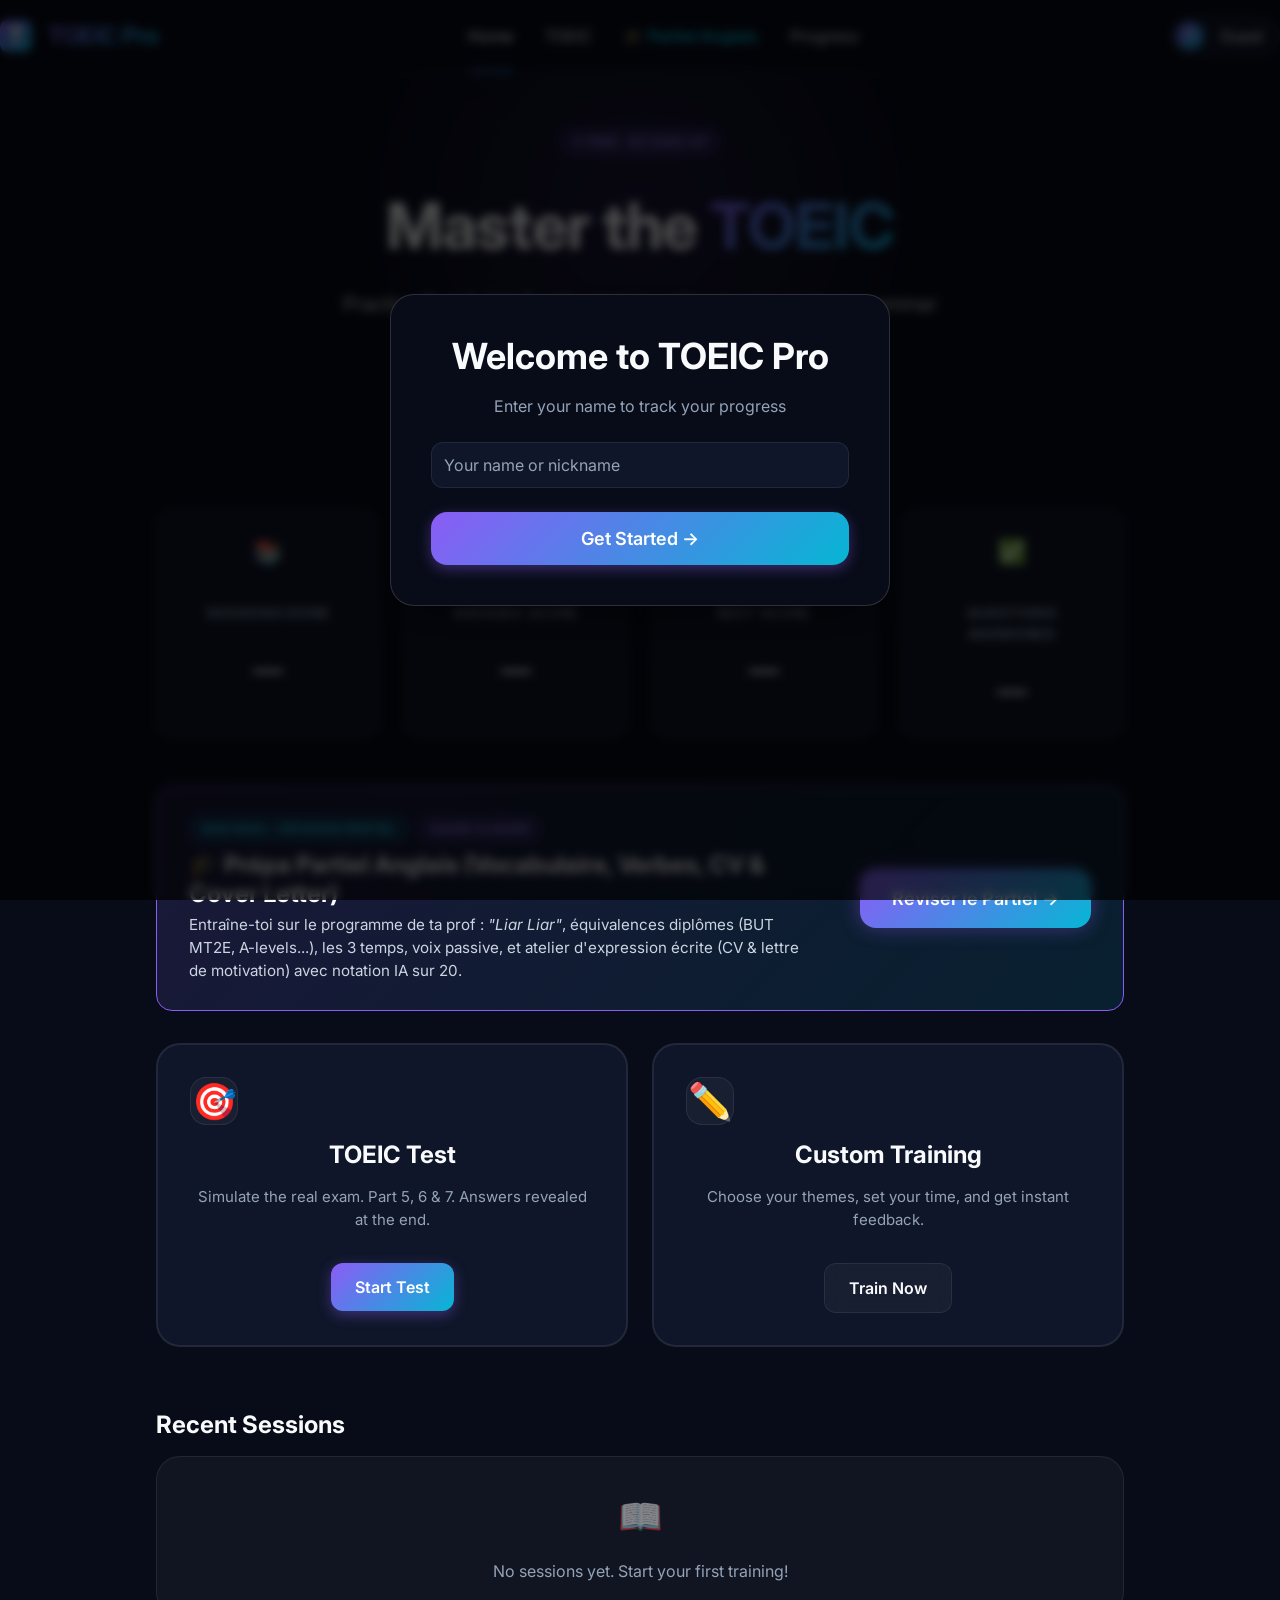
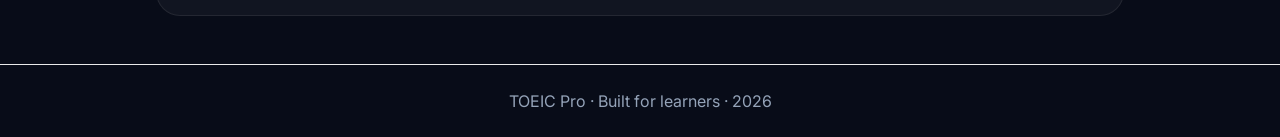
<file: index.html>
<!DOCTYPE html>
<html lang="en">
<head>
  <meta charset="UTF-8">
  <meta name="viewport" content="width=device-width, initial-scale=1.0">
  <title>TOEIC Pro — Practice & Master the TOEIC</title>
  <meta name="description" content="Practice the TOEIC written exam online. Grammar, Part 5, 6 & 7. Track your progress.">
  <link rel="icon" href="assets/favicon.svg" type="image/svg+xml">
  <link rel="stylesheet" href="css/style.css">
  <style>
    /* Inline additions just for completeness, assuming they are in style.css */
    .shake { animation: shake 0.4s; }
    @keyframes shake { 0%, 100% { transform: translateX(0); } 25% { transform: translateX(-5px); } 75% { transform: translateX(5px); } }
    .text-red { color: var(--error); }
    .user-dropdown { position: absolute; top: calc(100% + 8px); right: 0; background: var(--bg-surface); border: 1px solid var(--border-strong); border-radius: var(--radius-md); padding: 0.5rem; box-shadow: 0 10px 40px rgba(0,0,0,0.5); z-index: 1100; min-width: 140px; }
    .d-inline-flex { display: inline-flex; }
    .align-center { align-items: center; }
    .font-bold { font-weight: 700; }
    .w-full { width: 100%; }
    .py-8 { padding-top: 2rem; padding-bottom: 2rem; }
    .text-2xl { font-size: 1.5rem; }
    .text-3xl { font-size: 1.875rem; }
    .text-4xl { font-size: 2.25rem; }
    .uppercase { text-transform: uppercase; }
    .py-6 { padding-top: 1.5rem; padding-bottom: 1.5rem; }
    .border-t { border-top: 1px solid #eaeaea; }
    .mt-auto { margin-top: auto; }
    .text-decoration-none { text-decoration: none; color: inherit; }
    .block { display: block; }
    .relative { position: relative; }
    .flex-between { display: flex; justify-content: space-between; align-items: center; }
    .mr-2 { margin-right: 0.5rem; }
  </style>
</head>
<body style="display: flex; flex-direction: column; min-height: 100vh;">
  <!-- Navbar -->
  <nav class="navbar flex-between mb-8">
    <div class="nav-logo d-inline-flex align-center">
      <div class="nav-logo-icon mr-2">T</div>
      <span class="text-gradient font-bold">TOEIC Pro</span>
    </div>
    <div class="nav-links d-inline-flex align-center">
      <a href="index.html" class="nav-link active mr-4">Home</a>
      <a href="selection.html" class="nav-link mr-4">TOEIC</a>
      <a href="exam.html" class="nav-link mr-4" style="color:var(--accent-cyan); font-weight:700;">🎓 Partiel Anglais</a>
      <a href="progress.html" class="nav-link">Progress</a>
    </div>
    <div class="user-chip-container relative">
      <div class="user-chip d-inline-flex align-center" id="user-chip" tabindex="0" style="cursor:pointer;">
        <div class="user-avatar mr-2" id="user-avatar">?</div>
        <span class="user-name" id="user-name">Guest</span>
      </div>
      <div class="user-dropdown hidden" id="user-dropdown">
        <button class="btn btn-ghost" id="btn-switch-user">Switch User</button>
      </div>
    </div>
  </nav>

  <!-- Pseudo Modal -->
  <div class="modal-overlay" id="pseudo-modal">
    <div class="modal-box text-center animate-slide-up">
      <h2>Welcome to TOEIC Pro</h2>
      <p class="text-muted mb-6 mt-4">Enter your name to track your progress</p>
      <div class="input-group mb-6">
        <input type="text" class="input w-full" id="pseudo-input" placeholder="Your name or nickname" autocomplete="off" style="padding:0.75rem;">
        <p class="error-text hidden mt-4 text-red" id="pseudo-error">Please enter at least 2 characters.</p>
      </div>
      <button class="btn btn-primary btn-lg w-full" id="pseudo-submit">Get Started &rarr;</button>
    </div>
  </div>

  <main class="container" style="flex: 1; max-width: 1000px; margin: 0 auto; padding: 0 1rem;">
    <!-- Hero Section -->
    <section class="hero text-center mb-8 animate-fade-in">
      <span class="badge badge-violet mb-4">✦ Free &middot; No sign-up</span>
      <h1 class="text-4xl mt-4 mb-4">Master the <span class="text-gradient">TOEIC</span></h1>
      <p class="tagline text-muted mt-4">Practice Part 5, 6 & 7 with smart question banks, instant grammar feedback, and detailed progress tracking.</p>
      <div id="streak-container" class="mt-6 hidden">
        <div class="streak-widget d-inline-flex align-center badge badge-violet">
          <span class="streak-fire mr-2">🔥</span>
          <span id="streak-value" class="font-bold mr-2"></span> day streak
        </div>
      </div>
    </section>

    <!-- Stats Row -->
    <section class="stats-section mb-8 animate-slide-up" style="margin-top: 3rem;">
      <div class="grid-4">
        <div class="stat-card card text-center mb-4">
          <div class="stat-icon mb-2 text-2xl">📚</div>
          <div class="stat-label text-muted text-sm uppercase font-bold mb-1 mt-4">Sessions Done</div>
          <div class="stat-value text-3xl font-bold mt-4" id="stat-sessions">&mdash;</div>
        </div>
        <div class="stat-card card text-center mb-4">
          <div class="stat-icon mb-2 text-2xl">📊</div>
          <div class="stat-label text-muted text-sm uppercase font-bold mb-1 mt-4">Average Score</div>
          <div class="stat-value text-3xl font-bold mt-4" id="stat-avg">&mdash;</div>
        </div>
        <div class="stat-card card text-center mb-4">
          <div class="stat-icon mb-2 text-2xl">🏆</div>
          <div class="stat-label text-muted text-sm uppercase font-bold mb-1 mt-4">Best Score</div>
          <div class="stat-value text-3xl font-bold mt-4" id="stat-best">&mdash;</div>
        </div>
        <div class="stat-card card text-center mb-4">
          <div class="stat-icon mb-2 text-2xl">✅</div>
          <div class="stat-label text-muted text-sm uppercase font-bold mb-1 mt-4">Questions Answered</div>
          <div class="stat-value text-3xl font-bold mt-4" id="stat-questions">&mdash;</div>
        </div>
      </div>
    </section>

    <!-- Exam Banner -->
    <section class="mb-8 animate-slide-up" style="animation-delay: 0.05s; margin-top: 2rem;">
      <a href="exam.html" class="card block text-decoration-none" style="padding: 1.75rem 2rem; background: linear-gradient(135deg, rgba(139, 92, 246, 0.15) 0%, rgba(6, 182, 212, 0.12) 100%); border: 1px solid var(--accent-violet); border-radius: var(--radius-lg); transition: var(--transition);">
        <div class="flex-between" style="flex-wrap: wrap; gap: 1rem;">
          <div style="max-width: 620px;">
            <div style="display:flex; align-items:center; gap:0.5rem; margin-bottom:0.5rem;">
              <span class="badge badge-cyan" style="font-weight:700;">Nouveau • Révision Partiel</span>
              <span class="badge badge-violet">Saisie Clavier</span>
            </div>
            <h2 style="font-size: 1.5rem; color: #f8fafc; margin-bottom: 0.35rem;">🎓 Prépa Partiel Anglais (Vocabulaire, Verbes, CV & Cover Letter)</h2>
            <p style="color: #cbd5e1; font-size: 0.95rem; margin: 0; line-height: 1.5;">
              Entraîne-toi sur le programme de ta prof : <em>"Liar Liar"</em>, équivalences diplômes (BUT MT2E, A-levels...), les 3 temps, voix passive, et atelier d'expression écrite (CV & lettre de motivation) avec notation IA sur 20.
            </p>
          </div>
          <div class="btn btn-primary btn-lg" style="box-shadow: 0 0 20px rgba(139, 92, 246, 0.4); white-space: nowrap;">
            Réviser le Partiel →
          </div>
        </div>
      </a>
    </section>

    <!-- Mode Cards -->
    <section class="modes-section mb-8 animate-slide-up" style="animation-delay: 0.1s; margin-top: 2rem;">
      <div class="grid-2">
        <a href="selection.html?mode=toeic" class="mode-card block card text-decoration-none text-center mb-4">
          <div class="mode-icon text-4xl mb-4">🎯</div>
          <h3 class="mode-title mb-2 mt-4 text-2xl font-bold">TOEIC Test</h3>
          <p class="mode-desc text-muted mb-4 mt-4">Simulate the real exam. Part 5, 6 & 7. Answers revealed at the end.</p>
          <div class="btn btn-primary mt-4">Start Test</div>
        </a>
        <a href="selection.html?mode=custom" class="mode-card block card text-decoration-none text-center mb-4">
          <div class="mode-icon text-4xl mb-4">✏️</div>
          <h3 class="mode-title mb-2 mt-4 text-2xl font-bold">Custom Training</h3>
          <p class="mode-desc text-muted mb-4 mt-4">Choose your themes, set your time, and get instant feedback.</p>
          <div class="btn btn-secondary mt-4">Train Now</div>
        </a>
      </div>
    </section>

    <!-- Recent Sessions -->
    <section class="recent-sessions-section mb-8 animate-slide-up" style="animation-delay: 0.2s; margin-top: 3rem; margin-bottom: 3rem;">
      <div class="flex-between mb-4">
        <h2 class="text-2xl font-bold">Recent Sessions</h2>
        <a href="progress.html" class="link hidden" id="view-all-link">View all &rarr;</a>
      </div>
      <div id="recent-sessions-container">
        <!-- Empty state default -->
        <div class="empty-state text-center py-8 card">
          <div class="empty-state-icon text-4xl mb-4">📖</div>
          <p class="text-muted mt-4">No sessions yet. Start your first training!</p>
        </div>
      </div>
    </section>
  </main>

  <footer class="text-center py-6 text-muted text-sm border-t mt-auto">
    TOEIC Pro &middot; Built for learners &middot; <span id="current-year"></span>
  </footer>

  <script type="module" src="js/index.js"></script>
  <script>
    document.getElementById('current-year').textContent = new Date().getFullYear();
  </script>
</body>
</html>
</file>
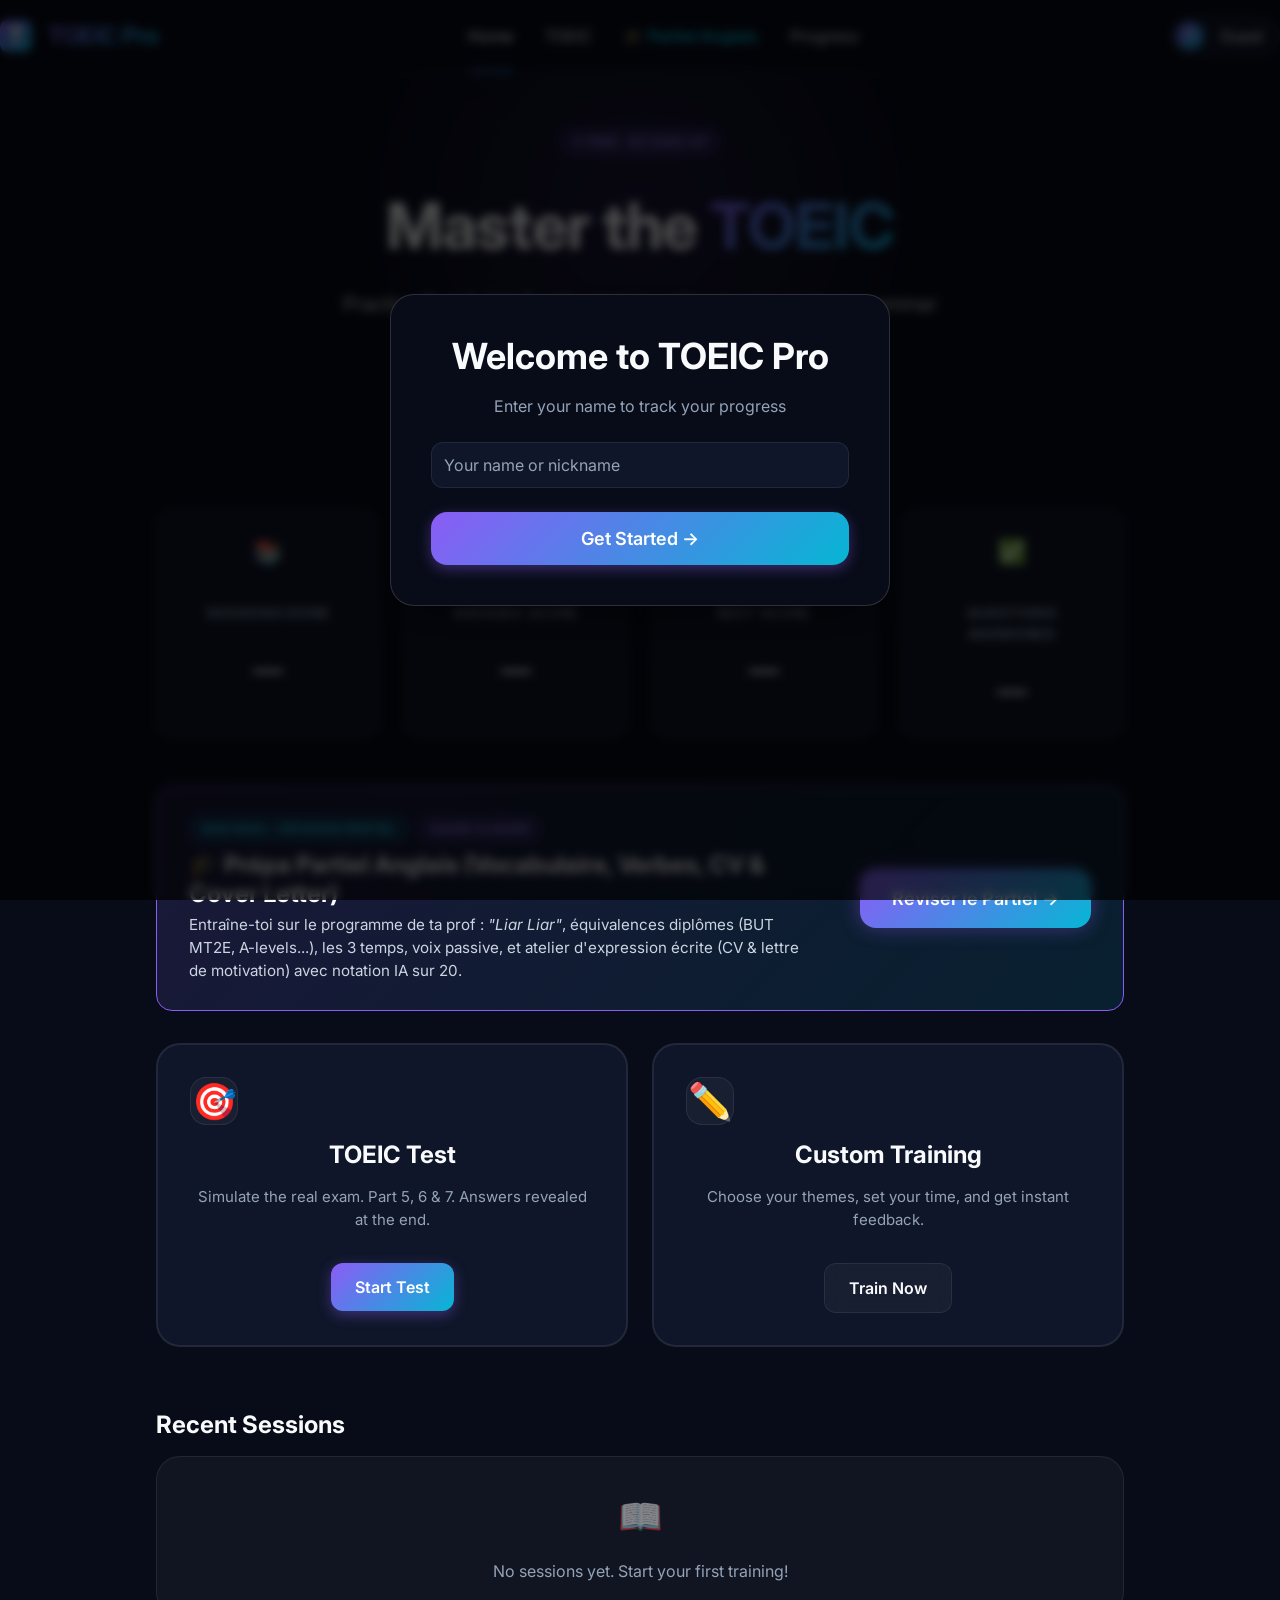
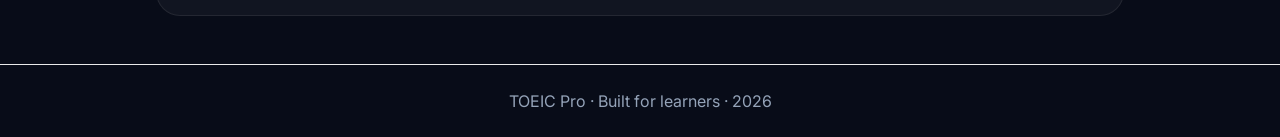
<file: exam.html>
<!DOCTYPE html>
<html lang="fr">
<head>
    <meta charset="UTF-8">
    <meta name="viewport" content="width=device-width, initial-scale=1.0">
    <title>Prépa Partiel Anglais | TOEIC Pro</title>
    <link href="https://fonts.googleapis.com/css2?family=Inter:wght@400;500;600;700;800&family=Fira+Code:wght@400;500&display=swap" rel="stylesheet">
    <link rel="stylesheet" href="css/style.css">
    <style>
        .exam-hero {
            background: linear-gradient(135deg, rgba(139, 92, 246, 0.12) 0%, rgba(6, 182, 212, 0.12) 100%);
            border: 1px solid rgba(139, 92, 246, 0.25);
            border-radius: var(--radius-xl);
            padding: 2.5rem 2rem;
            margin-bottom: 2.5rem;
            position: relative;
            overflow: hidden;
        }
        .exam-hero::before {
            content: '';
            position: absolute;
            top: -50%;
            right: -20%;
            width: 300px;
            height: 300px;
            background: radial-gradient(circle, rgba(6, 182, 212, 0.2) 0%, transparent 70%);
            pointer-events: none;
        }
        .module-card {
            background: var(--bg-surface);
            border: 1px solid var(--border);
            border-radius: var(--radius-lg);
            padding: 1.5rem;
            cursor: pointer;
            transition: var(--transition);
            display: flex;
            flex-direction: column;
            justify-content: space-between;
            position: relative;
        }
        .module-card:hover {
            border-color: var(--accent-violet);
            background: var(--bg-card-hover);
            transform: translateY(-3px);
            box-shadow: 0 10px 30px rgba(139, 92, 246, 0.15);
        }
        .module-card.mock-exam-card {
            background: linear-gradient(135deg, rgba(139, 92, 246, 0.15) 0%, rgba(6, 182, 212, 0.1) 100%);
            border: 1px solid var(--accent-violet);
        }
        .exam-input-field {
            width: 100%;
            background: rgba(255, 255, 255, 0.05);
            border: 2px solid var(--border-strong);
            border-radius: var(--radius-md);
            padding: 1.1rem 1.25rem;
            color: #f8fafc;
            font-size: 1.15rem;
            font-family: inherit;
            outline: none;
            transition: var(--transition);
        }
        .exam-input-field:focus {
            border-color: var(--accent-cyan);
            background: rgba(6, 182, 212, 0.05);
            box-shadow: 0 0 20px rgba(6, 182, 212, 0.2);
        }
        .exam-input-field:disabled {
            opacity: 0.7;
            cursor: not-allowed;
        }
        .feedback-banner {
            padding: 1.25rem 1.5rem;
            border-radius: var(--radius-md);
            margin-top: 1.5rem;
            animation: slideUp 0.3s ease;
        }
        .feedback-banner.correct {
            background: rgba(16, 185, 129, 0.12);
            border: 1px solid rgba(16, 185, 129, 0.35);
            border-left: 4px solid #10b981;
        }
        .feedback-banner.incorrect {
            background: rgba(239, 68, 68, 0.12);
            border: 1px solid rgba(239, 68, 68, 0.35);
            border-left: 4px solid #ef4444;
        }
        .cheatsheet-table {
            width: 100%;
            border-collapse: collapse;
            margin-top: 1rem;
        }
        .cheatsheet-table th, .cheatsheet-table td {
            padding: 0.75rem 1rem;
            border-bottom: 1px solid rgba(255, 255, 255, 0.08);
            text-align: left;
            font-size: 0.925rem;
        }
        .cheatsheet-table th {
            color: var(--accent-cyan-light);
            font-weight: 600;
            background: rgba(255, 255, 255, 0.03);
        }
    </style>
</head>
<body class="theme-dark">
    <nav class="navbar flex-between">
        <a href="index.html" class="nav-logo flex-center" style="text-decoration:none;">
            <div class="nav-logo-icon">T</div>
            <div style="font-weight:700; font-size:1.15rem; color:#f1f5f9; margin-left:0.5rem;">TOEIC<span class="text-gradient">Pro</span></div>
        </a>
        <div class="flex-center" style="gap: 1rem;">
            <a href="index.html" class="nav-link">Accueil</a>
            <a href="selection.html" class="nav-link">TOEIC</a>
            <a href="exam.html" class="nav-link active" style="color:var(--accent-cyan); font-weight:700;">🎓 Partiel Anglais</a>
            <a href="progress.html" class="nav-link">Stats</a>
            <div class="user-chip flex-center">
                <div class="user-avatar">?</div>
                <span id="nav-username">User</span>
            </div>
        </div>
    </nav>

    <main class="container" style="padding-top: 100px; padding-bottom: 4rem;">
        
        <!-- ================================================================= -->
        <!-- VIEW 1: MODULE SELECTOR -->
        <!-- ================================================================= -->
        <div id="view-selector">
            <div class="exam-hero animate-slide-up">
                <div class="flex-between" style="flex-wrap: wrap; gap: 1rem; align-items: flex-start;">
                    <div style="max-width: 650px;">
                        <span class="badge badge-cyan mb-2" style="font-weight:600;">Programme Officiel & Notes de Cours</span>
                        <h1 class="text-gradient" style="font-size: 2.3rem; margin-bottom: 0.5rem;">Entraînement Partiel d'Anglais</h1>
                        <p style="color: var(--text-secondary); font-size: 1.05rem; line-height: 1.6; margin-bottom: 0;">
                            Prépare ton partiel avec saisie au clavier : vocabulaire de recrutement <em>"Liar Liar"</em>, diplômes & sections de CV, les 3 temps, voix passive et rédaction professionnelle.
                        </p>
                    </div>
                    <button id="btn-open-cheatsheet-hero" class="btn btn-secondary" style="border-color: var(--accent-violet); white-space: nowrap;">
                        📖 Fiche Mémo Récapitulative
                    </button>
                </div>
            </div>

            <!-- Simulation Grand Examen Blanc -->
            <div class="module-card mock-exam-card mb-6 animate-slide-up" id="btn-start-mock-exam" style="padding: 2rem;">
                <div class="flex-between" style="flex-wrap: wrap; gap: 1rem;">
                    <div>
                        <div style="display:flex; align-items:center; gap:0.5rem; margin-bottom:0.5rem;">
                            <span style="font-size:1.6rem;">🏆</span>
                            <h2 style="margin: 0; font-size: 1.4rem; color: #f8fafc;">Simulation Complète : Grand Examen Blanc</h2>
                            <span class="badge badge-violet">Note sur 20</span>
                        </div>
                        <p style="color: #cbd5e1; margin: 0; font-size: 0.95rem; max-width: 700px;">
                            Un test intensif de 20 questions piochées au hasard parmi tous les modules pour simuler les conditions réelles de ton examen.
                        </p>
                    </div>
                    <button class="btn btn-primary btn-lg" style="box-shadow: 0 0 25px rgba(139, 92, 246, 0.4);">
                        Lancer l'Examen Blanc →
                    </button>
                </div>
            </div>

            <!-- Atelier Expression Écrite : CV ou Lettre de Motivation -->
            <div class="writing-hero-card mb-8 animate-slide-up" id="card-open-writing-lab">
                <div class="flex-between" style="flex-wrap: wrap; gap: 1.5rem;">
                    <div style="max-width: 680px;">
                        <div style="display:flex; align-items:center; gap:0.5rem; margin-bottom:0.5rem;">
                            <span style="font-size:1.6rem;">✍️</span>
                            <h2 style="margin: 0; font-size: 1.4rem; color: #f8fafc;">Épreuve Finale : Expression Écrite (CV ou Cover Letter)</h2>
                            <span class="badge badge-cyan" style="font-weight:700;">Notation IA sur 20</span>
                        </div>
                        <p style="color: #cbd5e1; margin: 0; font-size: 0.95rem; line-height: 1.6;">
                            Rédige ton <strong>CV</strong> ou ta <strong>lettre de motivation</strong> en anglais et soumets-la à notre système de notation intelligente : analyse des 7 sections, vérification des diplômes (BUT MT2E, A-levels), calcul des pénalités du partiel et corrigé type.
                        </p>
                    </div>
                    <div class="flex-center" style="gap: 0.75rem; flex-wrap: wrap;">
                        <button class="btn btn-secondary btn-lg" id="btn-open-cv-task" style="border-color: var(--accent-cyan);">
                            📄 Rédiger un CV
                        </button>
                        <button class="btn btn-primary btn-lg" id="btn-open-cl-task" style="box-shadow: 0 0 25px rgba(6, 182, 212, 0.4);">
                            ✉️ Rédiger une Cover Letter
                        </button>
                    </div>
                </div>
            </div>

            <!-- Modules par thème -->
            <h2 class="mb-4" style="font-size: 1.35rem; display:flex; align-items:center; gap:0.5rem;">
                <span>📚</span> <span>Modules d'Entraînement Ciblés</span>
            </h2>
            <div class="grid-3" id="modules-grid" style="gap: 1.25rem;">
                <!-- Dynamically generated module cards -->
            </div>
        </div>

        <!-- ================================================================= -->
        <!-- VIEW 2: QUIZ / DRILL VIEW -->
        <!-- ================================================================= -->
        <div id="view-quiz" class="hidden">
            <div class="flex-between mb-4 animate-slide-up" style="flex-wrap:wrap; gap:1rem;">
                <button id="btn-quit-quiz" class="btn btn-ghost btn-sm" style="color:var(--text-secondary);">
                    ← Retour aux modules
                </button>
                <div class="flex-center" style="gap: 0.75rem;">
                    <span class="badge badge-violet" id="quiz-module-badge">Module</span>
                    <button id="btn-open-cheatsheet-quiz" class="btn btn-ghost btn-sm" style="color:var(--accent-cyan-light); border:1px solid rgba(6,182,212,0.3); padding:0.3rem 0.75rem;">
                        📖 Voir le cours
                    </button>
                </div>
            </div>

            <!-- Progress Bar -->
            <div class="quiz-progress mb-6">
                <div class="quiz-progress-bar" id="quiz-progress-bar"></div>
            </div>

            <div class="flex-between mb-2">
                <span id="quiz-counter" style="font-weight:600; color:var(--text-secondary); font-size:0.9rem;">Question 1 / 10</span>
                <span id="quiz-score-live" style="font-weight:600; color:var(--accent-cyan-light); font-size:0.9rem;">Score : 0 correct</span>
            </div>

            <!-- Quiz Card -->
            <div class="card animate-slide-up" style="padding: 2.25rem 2rem; max-width: 850px; margin: 0 auto; box-shadow: 0 10px 40px rgba(0,0,0,0.3);">
                <div style="font-size: 1.25rem; font-weight: 500; color: #f8fafc; line-height: 1.6; margin-bottom: 1.5rem;" id="quiz-prompt">
                    Chargement de la question...
                </div>

                <div id="quiz-hint-box" class="hidden mb-4" style="padding:0.75rem 1rem; border-radius:8px; background:rgba(245, 158, 11, 0.1); border:1px solid rgba(245, 158, 11, 0.3); color:#f59e0b; font-size:0.9rem;">
                    💡 Indice : <span id="quiz-hint-text"></span>
                </div>

                <form id="quiz-form" onsubmit="return false;" style="margin-bottom: 1.5rem;">
                    <label for="quiz-input" style="display:block; font-size:0.875rem; color:var(--text-secondary); margin-bottom:0.5rem; font-weight:500;">
                        Ta réponse en anglais (tape au clavier) :
                    </label>
                    <div style="display:flex; gap:0.75rem; flex-wrap:wrap;">
                        <input type="text" id="quiz-input" class="exam-input-field" placeholder="Ex: claim, A-levels, is rising..." autocomplete="off" autocorrect="off" autocapitalize="off" spellcheck="false" style="flex:1; min-width:250px;">
                        <button type="submit" id="btn-submit-answer" class="btn btn-primary btn-lg" style="min-width: 140px;">
                            Valider ↵
                        </button>
                    </div>
                </form>

                <div class="flex-between">
                    <button id="btn-show-hint" class="btn btn-ghost btn-sm" style="color:var(--text-muted); font-size:0.85rem;">
                        💡 Afficher un indice
                    </button>
                    <button id="btn-skip-question" class="btn btn-ghost btn-sm" style="color:var(--text-muted); font-size:0.85rem;">
                        Passer cette question →
                    </button>
                </div>

                <!-- Feedback Area -->
                <div id="quiz-feedback" class="hidden">
                    <div id="feedback-banner" class="feedback-banner">
                        <div id="feedback-header" style="font-size:1.15rem; font-weight:700; margin-bottom:0.5rem;"></div>
                        <div id="feedback-expected" style="font-size:1rem; margin-bottom:0.75rem;"></div>
                        <div id="feedback-diagnostic" class="hidden mb-3" style="font-size:0.925rem; line-height:1.6; color:#fed7aa; background:rgba(245, 158, 11, 0.12); padding:0.85rem 1rem; border-radius:8px; border-left:3px solid #f59e0b;"></div>
                        <div id="feedback-explanation" style="font-size:0.925rem; line-height:1.6; color:#e2e8f0; background:rgba(0,0,0,0.2); padding:0.85rem 1rem; border-radius:8px;"></div>
                    </div>
                    
                    <div class="text-right mt-6">
                        <button id="btn-next-question" class="btn btn-primary btn-lg">
                            Question suivante →
                        </button>
                    </div>
                </div>
            </div>
        </div>

        <!-- ================================================================= -->
        <!-- VIEW 3: RESULTS SUMMARY -->
        <!-- ================================================================= -->
        <div id="view-results" class="hidden animate-slide-up" style="max-width: 850px; margin: 0 auto;">
            <div class="card text-center mb-8" style="padding: 3rem 2rem;">
                <div id="results-icon" style="font-size: 3.5rem; margin-bottom: 0.5rem;">🎯</div>
                <h1 id="results-title" class="text-gradient" style="font-size: 2.2rem; margin-bottom: 0.5rem;">Entraînement Terminé !</h1>
                <p id="results-subtitle" style="color: var(--text-secondary); font-size: 1.1rem; margin-bottom: 1.5rem;">Voici ton bilan détaillé pour cette session</p>
                
                <div style="display:inline-flex; align-items:center; justify-content:center; width:150px; height:150px; border-radius:50%; background:linear-gradient(135deg, rgba(139,92,246,0.15), rgba(6,182,212,0.15)); border:3px solid var(--accent-violet); margin:0 auto 1.5rem; flex-direction:column;">
                    <div id="results-grade" style="font-size: 2.5rem; font-weight:800; color:#f8fafc; line-height:1;">18/20</div>
                    <div id="results-pct" style="font-size: 0.9rem; color:var(--accent-cyan-light); font-weight:600; margin-top:0.25rem;">90%</div>
                </div>
                
                <div id="results-badge" class="mb-6"></div>
                
                <div class="flex-center" style="gap: 1rem; flex-wrap: wrap;">
                    <button id="btn-retry-module" class="btn btn-primary btn-lg">🔄 Recommencer ce module</button>
                    <button id="btn-back-to-modules" class="btn btn-secondary btn-lg">📋 Choisir un autre thème</button>
                </div>
            </div>

            <!-- Detailed Question Review -->
            <div class="card mb-8">
                <h3 class="mb-4" style="display:flex; align-items:center; gap:0.5rem;">
                    <span>🔍</span> <span>Détail de toutes tes réponses</span>
                </h3>
                <div id="results-questions-list" style="display:flex; flex-direction:column; gap:1rem;">
                    <!-- Question items injected here -->
                </div>
        </div>

        <!-- ================================================================= -->
        <!-- VIEW 4: WRITING LAB / EXPRESSION ÉCRITE -->
        <!-- ================================================================= -->
        <div id="view-writing" class="hidden animate-slide-up">
            <div class="flex-between mb-4" style="flex-wrap:wrap; gap:1rem;">
                <button id="btn-quit-writing" class="btn btn-ghost btn-sm" style="color:var(--text-secondary);">
                    ← Retour aux modules
                </button>
                <div class="flex-center" style="gap: 0.5rem; flex-wrap: wrap;">
                    <button class="writing-tab-btn active" id="tab-write-cv" data-task="cv">
                        <span>📄</span> Option 1 : Rédiger un CV
                    </button>
                    <button class="writing-tab-btn" id="tab-write-cl" data-task="cover-letter">
                        <span>✉️</span> Option 2 : Cover Letter
                    </button>
                    <button id="btn-open-cheatsheet-writing" class="btn btn-ghost btn-sm" style="color:var(--accent-cyan-light); border:1px solid rgba(6,182,212,0.3); padding:0.3rem 0.75rem;">
                        📖 Voir le cours
                    </button>
                </div>
            </div>

            <!-- Subject & Instructions Card -->
            <div class="card mb-6" style="padding: 1.75rem 2rem; border-color: rgba(139, 92, 246, 0.3);">
                <div class="flex-between mb-3" style="flex-wrap:wrap; gap:0.5rem;">
                    <div style="display:flex; align-items:center; gap:0.75rem;">
                        <span id="writing-task-icon" style="font-size:1.75rem;">📄</span>
                        <div>
                            <h2 id="writing-task-title" style="margin:0; font-size:1.4rem;">Curriculum Vitae (CV)</h2>
                            <span class="badge badge-violet" id="writing-task-badge">Sujet Officiel d'Examen</span>
                        </div>
                    </div>
                    <div style="font-size:0.9rem; color:var(--text-secondary); text-align:right;">
                        Longueur conseillée : <strong id="writing-target-length" style="color:var(--accent-cyan-light);">180 - 280 mots</strong>
                    </div>
                </div>
                <div id="writing-task-prompt" style="color:#cbd5e1; font-size:0.95rem; line-height:1.6;">
                    <!-- Injected prompt -->
                </div>
            </div>

            <!-- Editor & Checklist Grid -->
            <div class="grid-3 mb-6" style="grid-template-columns: 2fr 1fr; gap: 1.5rem; align-items: flex-start;">
                
                <!-- Left: Editor & Action bar -->
                <div>
                    <!-- Toolbar -->
                    <div class="flex-between mb-2" style="flex-wrap:wrap; gap:0.5rem;">
                        <div style="display:flex; gap:0.5rem; flex-wrap:wrap;">
                            <button class="btn btn-ghost btn-sm" id="btn-load-template" style="border: 1px solid var(--border); font-size:0.85rem;">
                                📋 Charger la trame guidée
                            </button>
                            <button class="btn btn-ghost btn-sm" id="btn-show-model" style="border: 1px solid rgba(6,182,212,0.3); color:var(--accent-cyan-light); font-size:0.85rem;">
                                ⭐ Voir le modèle 20/20
                            </button>
                        </div>
                        <div style="display:flex; align-items:center; gap:0.5rem;">
                            <span class="badge" id="writing-word-counter" style="background:rgba(255,255,255,0.06); font-family:'Fira Code',monospace; font-size:0.85rem;">0 mots</span>
                            <button class="btn btn-ghost btn-sm" id="btn-clear-editor" style="color:var(--text-muted); font-size:0.85rem;" title="Effacer tout">
                                🗑️ Effacer
                            </button>
                        </div>
                    </div>

                    <!-- Textarea -->
                    <textarea id="writing-textarea" class="writing-textarea" placeholder="Rédige ton texte en anglais ici..."></textarea>

                    <!-- Evaluation Trigger Button -->
                    <div class="mt-4">
                        <button id="btn-evaluate-writing" class="btn btn-primary btn-lg" style="width:100%; box-shadow:0 0 30px rgba(139, 92, 246, 0.4); font-size:1.15rem; padding:1.1rem;">
                            🚀 Évaluer mon expression écrite (Notation IA /20) →
                        </button>
                    </div>
                </div>

                <!-- Right: Live Checklist & Exam Tips -->
                <div>
                    <!-- Checklist Card -->
                    <div class="checklist-card mb-4">
                        <div class="flex-between mb-3">
                            <h3 style="font-size:1.05rem; margin:0; display:flex; align-items:center; gap:0.5rem;">
                                <span>📋</span> Checklist en direct
                            </h3>
                            <span class="badge badge-cyan" id="checklist-progress-badge">0 / 7</span>
                        </div>
                        <p style="font-size:0.825rem; color:var(--text-muted); margin-bottom:0.75rem;">
                            Critères officiels du partiel vérifiés dans ta copie :
                        </p>
                        <div id="writing-checklist-items">
                            <!-- Items injected dynamically -->
                        </div>
                    </div>

                    <!-- Exam Rules Card -->
                    <div class="card" style="padding:1.25rem;">
                        <h4 style="font-size:0.95rem; margin-bottom:0.5rem; color:var(--accent-cyan-light); display:flex; align-items:center; gap:0.4rem;">
                            <span>💡</span> Règles d'or du prof
                        </h4>
                        <ul style="font-size:0.85rem; line-height:1.5; color:#94a3b8; padding-left:1.1rem; margin:0;" id="writing-tips-list">
                            <li>Ne jamais écrire <em>stage</em> (écris <em>internship</em> ou <em>work placement</em>).</li>
                            <li>Ne jamais écrire <em>mention</em> (écris <em>with honours</em>).</li>
                            <li><em>Dear Mr. X</em> → obligatoirement <em>Yours sincerely</em>.</li>
                            <li><em>Dear Sir or Madam</em> → obligatoirement <em>Yours faithfully</em>.</li>
                            <li>BUT MT2E = <em>Bachelor of Technology in Energy Transition and Efficiency</em>.</li>
                        </ul>
                    </div>
                </div>

            </div>

            <!-- ================================================================= -->
            <!-- EVALUATION RESULTS ACCORDION / REPORT -->
            <!-- ================================================================= -->
            <div id="writing-report-container" class="hidden card animate-slide-up" style="padding:2.5rem; margin-top:2rem; border-color:var(--accent-violet);">
                <!-- Header with Grade -->
                <div class="flex-between mb-6" style="flex-wrap:wrap; gap:1.5rem; border-bottom:1px solid var(--border); padding-bottom:1.5rem;">
                    <div>
                        <span class="badge badge-violet mb-2">Résultat de la correction automatique</span>
                        <h2 style="font-size:2rem; margin:0;" class="text-gradient">Bilan de ton Expression Écrite</h2>
                        <p id="writing-report-appreciation" style="font-size:1.1rem; color:#f1f5f9; margin-top:0.25rem; font-weight:600;"></p>
                    </div>

                    <div style="display:flex; align-items:center; gap:1.5rem;">
                        <div style="width:120px; height:120px; border-radius:50%; background:linear-gradient(135deg, rgba(139,92,246,0.2), rgba(6,182,212,0.2)); border:3px solid var(--accent-violet); display:flex; flex-direction:column; align-items:center; justify-content:center;">
                            <div id="writing-report-grade" style="font-size:2.3rem; font-weight:800; color:#f8fafc; line-height:1;">17/20</div>
                            <div id="writing-report-words" style="font-size:0.75rem; color:var(--text-muted); margin-top:0.2rem;">210 mots</div>
                        </div>
                    </div>
                </div>

                <!-- 4 Category Breakdown Bars -->
                <h3 style="font-size:1.15rem; margin-bottom:1rem; display:flex; align-items:center; gap:0.5rem;">
                    <span>📊</span> Détail des 4 Piliers de Notation (/5 chacun)
                </h3>
                <div class="grid-2 mb-8" id="writing-categories-grid" style="gap:1rem;">
                    <!-- Injected bars -->
                </div>

                <!-- Strengths & Mistakes -->
                <div class="grid-2 mb-8" style="gap:1.5rem; align-items:flex-start;">
                    <!-- Strengths (Green) -->
                    <div>
                        <h3 style="font-size:1.15rem; margin-bottom:1rem; color:var(--success); display:flex; align-items:center; gap:0.5rem;">
                            <span>✅</span> Points Forts Identifiés (<span id="writing-strengths-count">0</span>)
                        </h3>
                        <div id="writing-strengths-list">
                            <!-- Injected strengths -->
                        </div>
                    </div>

                    <!-- Mistakes & Penalties (Red/Orange) -->
                    <div>
                        <h3 style="font-size:1.15rem; margin-bottom:1rem; color:var(--error); display:flex; align-items:center; gap:0.5rem;">
                            <span>⚠️</span> Erreurs & Pénalités du Partiel (<span id="writing-mistakes-count">0</span>)
                        </h3>
                        <div id="writing-mistakes-list">
                            <!-- Injected penalties -->
                        </div>
                    </div>
                </div>

                <!-- Model Answer Comparison Box (Collapsible) -->
                <div class="card mb-6" style="background:rgba(0,0,0,0.3); border-color:rgba(6,182,212,0.3);">
                    <div class="flex-between" style="cursor:pointer;" id="toggle-model-comparison">
                        <div style="display:flex; align-items:center; gap:0.5rem;">
                            <span style="font-size:1.3rem;">⭐</span>
                            <h3 style="margin:0; font-size:1.1rem; color:var(--accent-cyan-light);">
                                Comparer avec le Modèle de Référence (Copie à 20/20)
                            </h3>
                        </div>
                        <span id="model-toggle-arrow" style="color:var(--text-muted); font-size:1.1rem;">▼ Afficher</span>
                    </div>
                    <div id="model-comparison-content" class="hidden mt-4">
                        <p style="font-size:0.9rem; color:var(--text-secondary); margin-bottom:0.75rem;">
                            Voici un exemple de copie modèle respectant tous les critères du syllabus et les formulations attendues :
                        </p>
                        <pre class="model-answer-pre" id="writing-model-pre"></pre>
                    </div>
                </div>

                <!-- Bottom Action Buttons -->
                <div class="flex-between mt-6" style="flex-wrap:wrap; gap:1rem;">
                    <button class="btn btn-secondary" id="btn-edit-writing-text">
                        ✏️ Modifier mon texte pour améliorer ma note
                    </button>
                    <button class="btn btn-primary" id="btn-switch-writing-task">
                        🔄 Essayer l'autre épreuve (CV / Cover Letter) →
                    </button>
                </div>
            </div>

        </div>

    </main>

    <!-- ===================================================================== -->
    <!-- CHEATSHEET MODAL / FICHE MÉMO DU COURS -->
    <!-- ===================================================================== -->
    <div id="cheatsheet-modal" class="modal-overlay">
        <div class="modal-box" style="max-width: 900px; width: 92%; max-height: 85vh; display: flex; flex-direction: column; padding: 2rem;">
            <div class="flex-between mb-4" style="border-bottom: 1px solid var(--border); padding-bottom: 1rem;">
                <div style="display:flex; align-items:center; gap:0.5rem;">
                    <span style="font-size: 1.5rem;">📖</span>
                    <h2 style="margin: 0; font-size: 1.4rem; color: #f8fafc;">Fiche Mémo Complète du Partiel</h2>
                </div>
                <button id="btn-close-cheatsheet" class="btn btn-ghost btn-sm" style="font-size: 1.25rem; line-height: 1;">✕</button>
            </div>

            <div style="overflow-y: auto; padding-right: 0.5rem; flex: 1;">
                <!-- Section 1: Liar Liar -->
                <div class="mb-6">
                    <h3 style="color:var(--accent-violet-light); font-size:1.15rem; margin-bottom:0.75rem;">
                        1. Vocabulaire du Recrutement ("Liar Liar")
                    </h3>
                    <table class="cheatsheet-table">
                        <thead>
                            <tr>
                                <th style="width: 25%;">Verbe</th>
                                <th>Définition en anglais</th>
                            </tr>
                        </thead>
                        <tbody id="cheat-liar-tbody"></tbody>
                    </table>
                </div>

                <!-- Section 2: Sections du CV & Diplômes -->
                <div class="mb-6">
                    <h3 style="color:var(--accent-cyan-light); font-size:1.15rem; margin-bottom:0.75rem;">
                        2. Sections du CV & Équivalences des Diplômes (Sections 2-5)
                    </h3>
                    <table class="cheatsheet-table">
                        <thead>
                            <tr>
                                <th style="width: 40%;">Français</th>
                                <th>Anglais professionnel</th>
                            </tr>
                        </thead>
                        <tbody id="cheat-trans-tbody"></tbody>
                    </table>
                </div>

                <!-- Section 3: Loisirs & Soft Skills -->
                <div class="mb-6">
                    <h3 style="color:#f59e0b; font-size:1.15rem; margin-bottom:0.75rem;">
                        3. Section 6 : Loisirs & Compétences Clés (Soft Skills)
                    </h3>
                    <table class="cheatsheet-table">
                        <thead>
                            <tr>
                                <th style="width: 35%;">Activité / Loisir</th>
                                <th>Soft Skills démontrées</th>
                            </tr>
                        </thead>
                        <tbody id="cheat-skills-tbody"></tbody>
                    </table>
                </div>

                <!-- Section 4: Les 3 Temps -->
                <div class="mb-6">
                    <h3 style="color:#10b981; font-size:1.15rem; margin-bottom:0.75rem;">
                        4. Les 3 Temps (Présent, Passé & Perfect)
                    </h3>
                    <table class="cheatsheet-table">
                        <thead>
                            <tr>
                                <th style="width: 25%;">Temps</th>
                                <th style="width: 45%;">Règle & Emploi</th>
                                <th>Marqueurs temporels</th>
                            </tr>
                        </thead>
                        <tbody id="cheat-tenses-tbody"></tbody>
                    </table>
                </div>

                <!-- Section 5: Voix Passive -->
                <div class="mb-6">
                    <h3 style="color:#ec4899; font-size:1.15rem; margin-bottom:0.75rem;">
                        5. Voix Active vs Voix Passive
                    </h3>
                    <table class="cheatsheet-table">
                        <thead>
                            <tr>
                                <th style="width: 25%;">Temps / Règle</th>
                                <th>Exemple transformation</th>
                            </tr>
                        </thead>
                        <tbody id="cheat-passive-tbody"></tbody>
                    </table>
                </div>

                <!-- Section 6: Verbes Irréguliers Clés du Partiel -->
                <div class="mb-4">
                    <h3 style="color:#38bdf8; font-size:1.15rem; margin-bottom:0.75rem;">
                        6. Tableau des Verbes Irréguliers Clés du Partiel
                    </h3>
                    <table class="cheatsheet-table">
                        <thead>
                            <tr>
                                <th style="width: 25%;">Infinitif</th>
                                <th style="width: 25%;">Past Simple</th>
                                <th style="width: 25%;">Participe Passé</th>
                                <th>Traduction / Contexte</th>
                            </tr>
                        </thead>
                        <tbody id="cheat-verbs-tbody"></tbody>
                    </table>
                </div>
            </div>

            <div class="text-right mt-4" style="border-top: 1px solid var(--border); padding-top: 1rem;">
                <button id="btn-close-cheatsheet-bottom" class="btn btn-secondary">Fermer</button>
            </div>
        </div>
    </div>

    <script type="module" src="js/exam.js"></script>
</body>
</html>
</file>
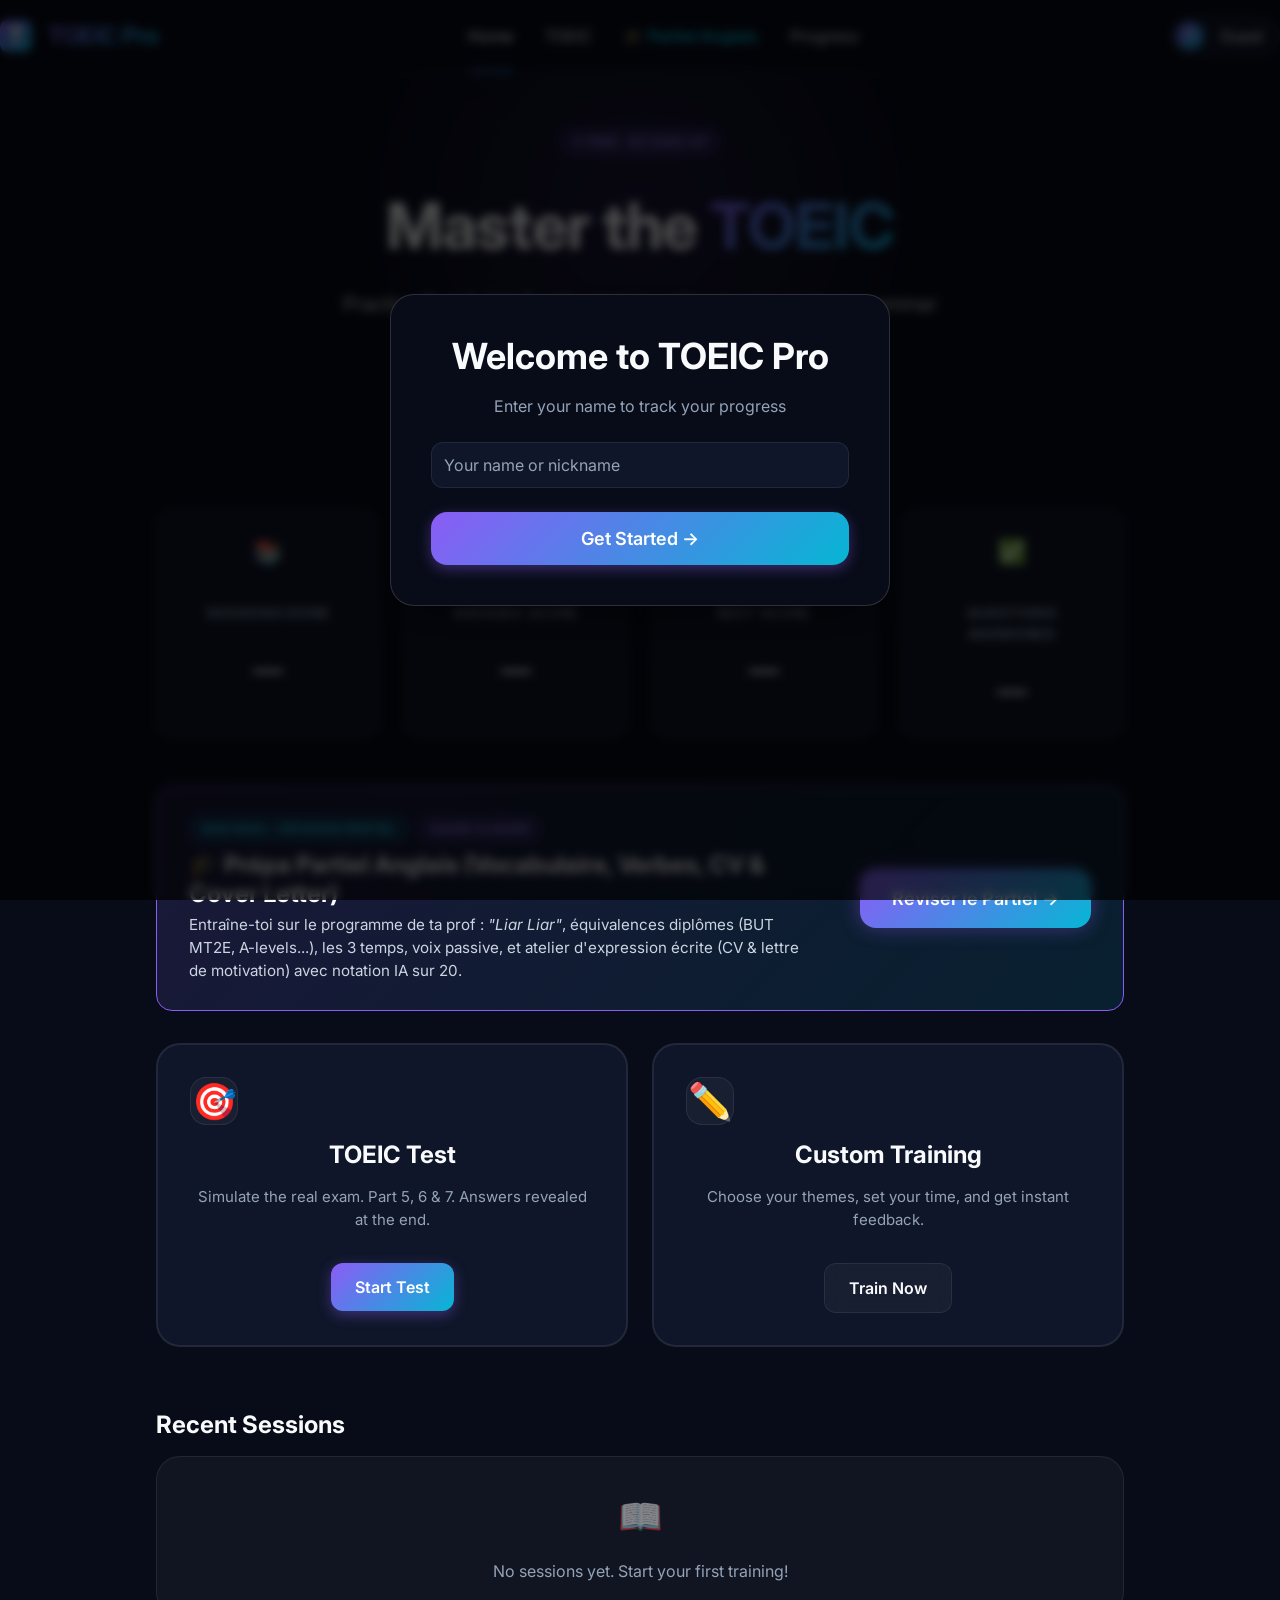
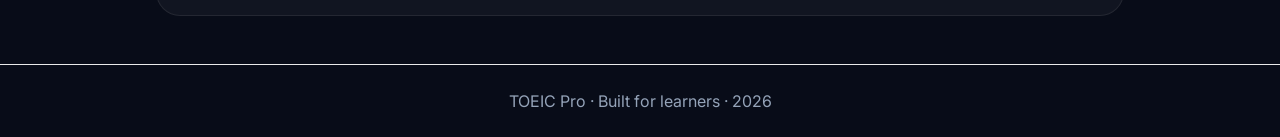
<file: progress.html>
<!DOCTYPE html>
<html lang="en">
<head>
    <meta charset="UTF-8">
    <meta name="viewport" content="width=device-width, initial-scale=1.0">
    <title>Progress Dashboard | TOEIC Pro</title>
    <link href="https://fonts.googleapis.com/css2?family=Inter:wght@400;500;600;700;800&display=swap" rel="stylesheet">
    <link rel="stylesheet" href="css/style.css">
</head>
<body class="theme-dark">
    <nav class="navbar flex-between">
        <a href="index.html" class="nav-logo flex-center" style="text-decoration:none;">
            <div class="nav-logo-icon">T</div>
            <div style="font-weight:700; font-size:1.15rem; color:#f1f5f9; margin-left:0.5rem;">TOEIC<span class="text-gradient">Pro</span></div>
        </a>
        <div class="flex-center" style="gap: 1rem;">
            <a href="index.html" class="nav-link">Home</a>
            <a href="progress.html" class="nav-link active">Progress</a>
            <a href="exam.html" class="nav-link" style="color:var(--accent-cyan); font-weight:600;">🎓 Exam Prep</a>
            <div class="user-chip flex-center">
                <div class="user-avatar">?</div>
                <span id="nav-username">User</span>
            </div>
        </div>
    </nav>

    <main class="container" style="padding-top: 100px; padding-bottom: 4rem;">
        <section class="flex-between mb-8 animate-slide-up" style="flex-wrap: wrap; gap: 1rem;">
            <div>
                <h1 class="text-gradient m-0" style="font-size: 2.2rem;">Your Progress Dashboard</h1>
                <p class="text-muted" style="margin-top: 0.25rem;">Lifetime statistics, historical trend, and topic breakdown</p>
            </div>
            <div class="streak-widget">
                <span class="streak-fire">🔥</span>
                <span><span id="streak-count">0</span> Day Streak</span>
            </div>
        </section>

        <!-- Section 1: GLOBAL STATS -->
        <section class="grid-4 mb-8 animate-slide-up" style="animation-delay: 0.1s">
            <div class="stat-card">
                <div class="stat-label">📚 Total Sessions</div>
                <div class="stat-value" id="stat-sessions">0</div>
            </div>
            <div class="stat-card">
                <div class="stat-label">📊 Average Score</div>
                <div class="stat-value text-gradient" id="stat-avg-score">0%</div>
            </div>
            <div class="stat-card">
                <div class="stat-label">🏆 Best Score</div>
                <div class="stat-value text-success" id="stat-best-score">0%</div>
            </div>
            <div class="stat-card">
                <div class="stat-label">✅ Questions Answered</div>
                <div class="stat-value text-cyan" id="stat-total-q" style="color:var(--accent-cyan-light);">0</div>
            </div>
        </section>

        <!-- Section 2: CHARTS -->
        <section class="grid-2 mb-8 animate-slide-up" style="animation-delay: 0.2s">
            <div class="card">
                <h3 class="mb-4" style="display:flex; align-items:center; gap:0.5rem;">
                    <span>📈</span> <span>Score Evolution Over Time</span>
                </h3>
                <div style="height: 280px; width: 100%; position: relative;">
                    <canvas id="trend-chart"></canvas>
                </div>
            </div>
            <div class="card flex-center flex-col">
                <h3 class="mb-4" style="align-self: flex-start; display:flex; align-items:center; gap:0.5rem;">
                    <span>🎯</span> <span>Topic Competency Radar</span>
                </h3>
                <div class="radar-container" style="width: 100%; aspect-ratio: 1; max-width: 300px; max-height: 280px;">
                    <canvas id="radar-chart"></canvas>
                </div>
            </div>
        </section>

        <!-- Section 3: THEME PERFORMANCE TABLE -->
        <section class="card mb-8 animate-slide-up" style="animation-delay: 0.3s">
            <h3 class="mb-4" style="display:flex; align-items:center; gap:0.5rem;">
                <span>📚</span> <span>Mastery by Topic (Lifetime)</span>
            </h3>
            <div id="theme-stats-container">
                <!-- Theme stats rows injected here -->
            </div>
        </section>

        <!-- Section 4: SESSION HISTORY -->
        <section class="card mb-8 animate-slide-up" style="animation-delay: 0.4s">
            <div class="flex-between mb-4" style="flex-wrap:wrap; gap:0.5rem;">
                <h3 class="m-0" style="display:flex; align-items:center; gap:0.5rem;">
                    <span>⏱️</span> <span>Session History</span>
                </h3>
                <button id="btn-reset" class="btn btn-danger btn-sm">Clear History</button>
            </div>
            
            <div style="overflow-x: auto;">
                <table class="session-table" style="width: 100%; text-align: left; border-collapse: collapse;">
                    <thead>
                        <tr style="border-bottom: 1px solid rgba(255,255,255,0.1);">
                            <th class="p-3 text-muted">Date</th>
                            <th class="p-3 text-muted">Mode</th>
                            <th class="p-3 text-muted">Parts</th>
                            <th class="p-3 text-muted">Score</th>
                            <th class="p-3 text-muted">Time</th>
                            <th class="p-3 text-muted">Accuracy</th>
                        </tr>
                    </thead>
                    <tbody id="session-tbody">
                        <!-- Rows injected here -->
                    </tbody>
                </table>
            </div>
            <div id="history-empty" class="empty-state hidden p-8 text-center text-muted">
                <div class="empty-state-icon mb-4">📖</div>
                <p>No sessions recorded yet. Complete a quiz to view your history!</p>
            </div>
        </section>
    </main>

    <script type="module" src="js/progress.js"></script>
</body>
</html>
</file>
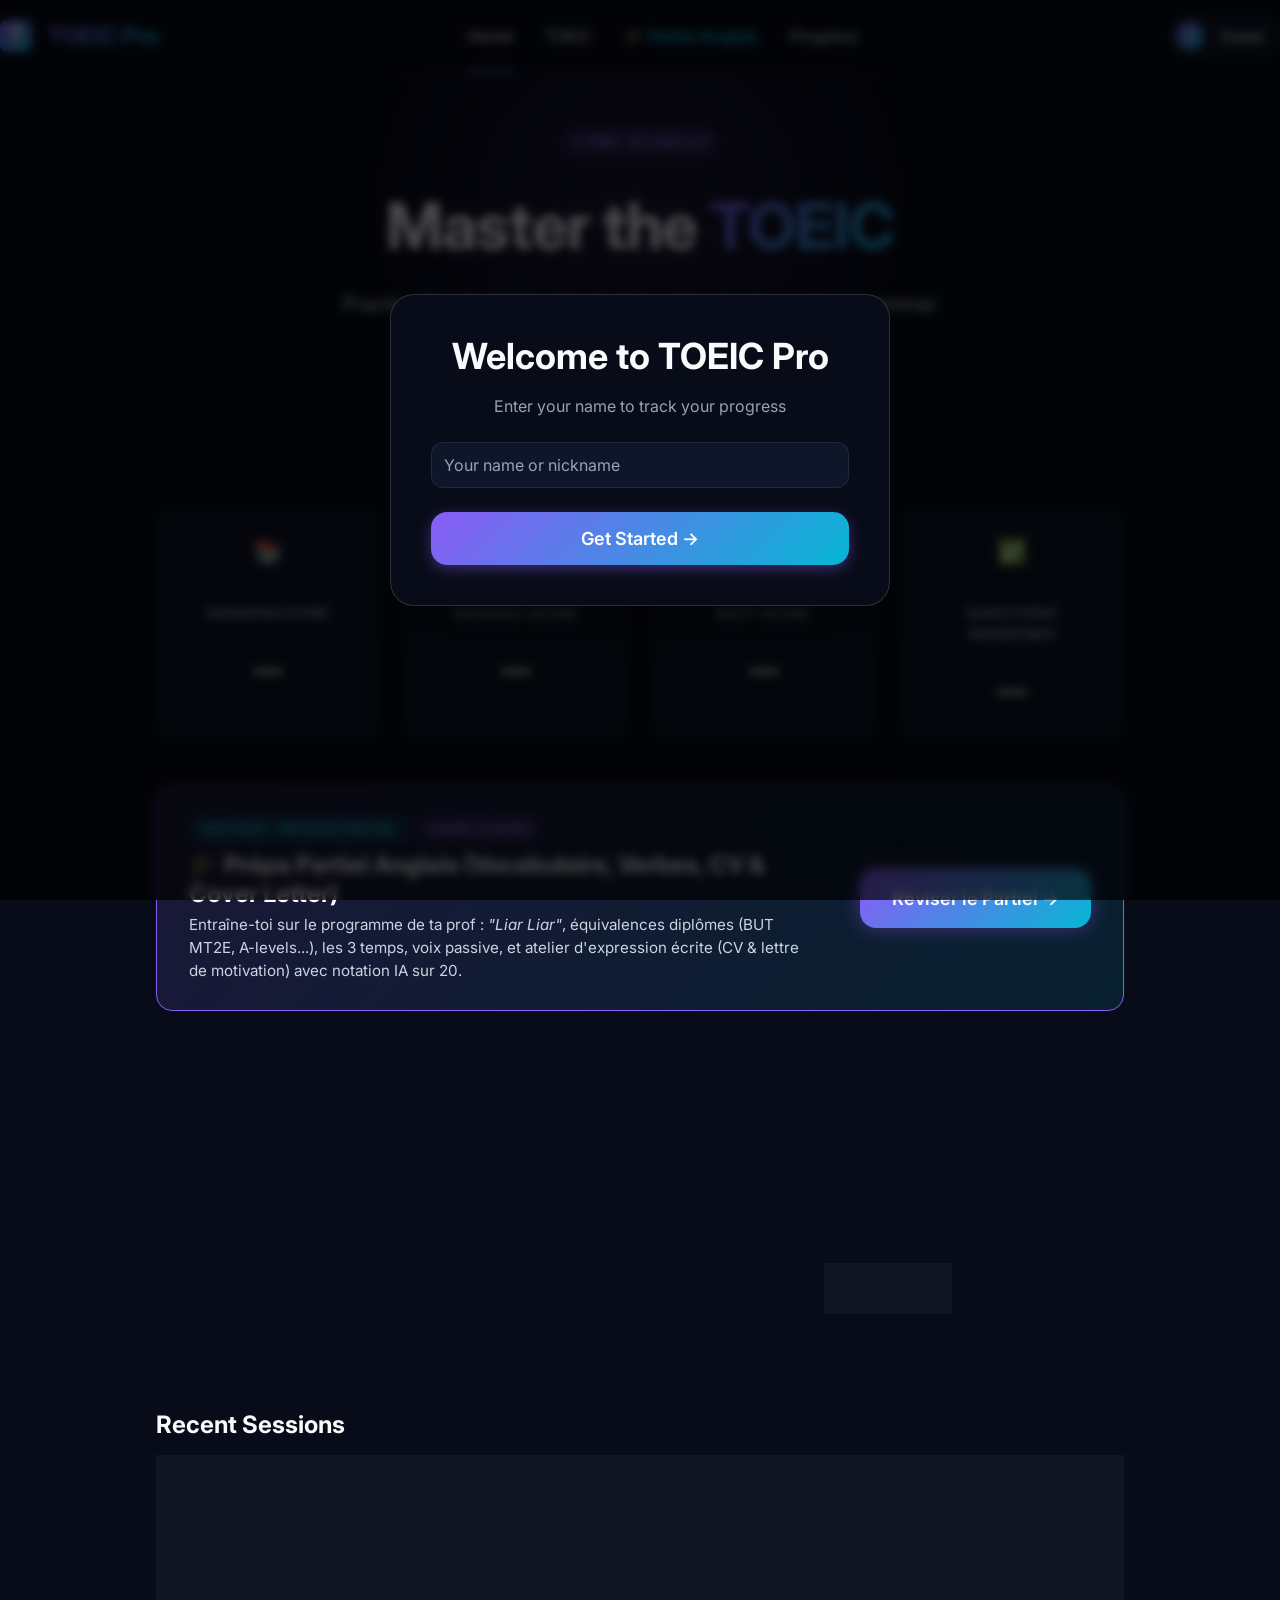
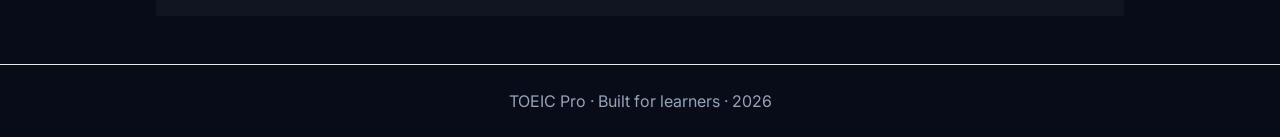
<file: quiz.html>
<!DOCTYPE html>
<html lang="en">
<head>
  <meta charset="UTF-8">
  <meta name="viewport" content="width=device-width, initial-scale=1.0">
  <title>TOEIC Grammar Training - Quiz</title>
  <link rel="stylesheet" href="css/style.css">
</head>
<body>
  <!-- Navbar -->
  <nav class="navbar flex-between">
    <a href="index.html" class="nav-logo flex-center" style="text-decoration:none;">
      <div class="nav-logo-icon">T</div>
      <div style="font-weight:700; font-size:1.15rem; color:#f1f5f9; margin-left:0.5rem;">TOEIC<span class="text-gradient">Pro</span></div>
    </a>
    <div class="user-chip flex-center">
      <span class="user-avatar" id="user-avatar">?</span>
      <span class="user-name" id="user-name">Guest</span>
    </div>
  </nav>
  
  <!-- Timer bar at top -->
  <div class="timer-bar-container">
    <div class="timer-bar" id="timer-bar"></div>
  </div>
  
  <!-- Loading Overlay (shown while data.js loads) -->
  <div id="quiz-loading" style="
    position: fixed; inset: 0; z-index: 9999;
    background: var(--bg-primary);
    display: flex; flex-direction: column;
    align-items: center; justify-content: center; gap: 1.5rem;
  ">
    <div style="
      width: 56px; height: 56px;
      border: 4px solid var(--border);
      border-top-color: var(--accent-violet);
      border-radius: 50%;
      animation: spin 0.9s linear infinite;
    "></div>
    <p style="color: var(--text-secondary); font-size: 1rem;">Preparing your questions&hellip;</p>
    <style>@keyframes spin { to { transform: rotate(360deg); } }</style>
  </div>

  <main style="padding: 100px 0 60px;">
    <div class="container">
      
      <!-- Quiz Header -->
      <div class="quiz-header">
        <div class="quiz-progress">
          <div class="quiz-progress-bar" id="progress-bar"></div>
        </div>
        <div class="flex-between mt-4">
          <span id="question-counter" class="text-muted">Question 1 / 20</span>
          <div class="timer-badge" id="timer-badge">⏱ 45:00</div>
        </div>
      </div>
      
      <!-- Quiz Card -->
      <div class="quiz-card animate-fade-in" id="quiz-card">
        
        <!-- Passage (Part 6 & 7, hidden for Part 5) -->
        <div id="passage-container" class="hidden">
          <div class="flex-between mb-4">
            <span class="badge badge-cyan" id="passage-title">Reading Passage</span>
            <button class="btn btn-ghost btn-sm" id="toggle-passage">Hide passage ▲</button>
          </div>
          <div class="passage-box" id="passage-text"></div>
        </div>
        
        <!-- Question -->
        <div class="question-meta mb-4">
          <span class="badge badge-violet" id="question-part-badge">Part 5</span>
          <span class="badge" id="question-theme-badge"></span>
        </div>
        <p class="question-text" id="question-text">Loading...</p>
        
        <!-- Options -->
        <div class="options-grid" id="options-grid">
          <!-- Rendered by JS -->
        </div>
        
        <!-- Explanation (Custom mode only, shown after answer) -->
        <div class="explanation-box" id="explanation-box">
          <strong id="explanation-result"></strong>
          <p id="explanation-text" class="mt-4"></p>
        </div>
        
        <!-- Navigation -->
        <div class="flex-between mt-8">
          <button class="btn btn-ghost" id="btn-skip">Skip →</button>
          <div style="display:flex; gap:1rem;">
            <button class="btn btn-ghost" id="btn-prev" style="display:none;">← Prev</button>
            <button class="btn btn-primary" id="btn-next" disabled>Next →</button>
          </div>
        </div>
        
      </div>
      
      <!-- Finish button (appears when on last question) -->
      <div class="text-center mt-8" id="finish-container" style="display:none;">
        <button class="btn btn-primary btn-lg" id="btn-finish">Finish & See Results 🎯</button>
      </div>
      
    </div>
  </main>
  
  <script type="module" src="js/quiz.js"></script>
</body>
</html>
</file>
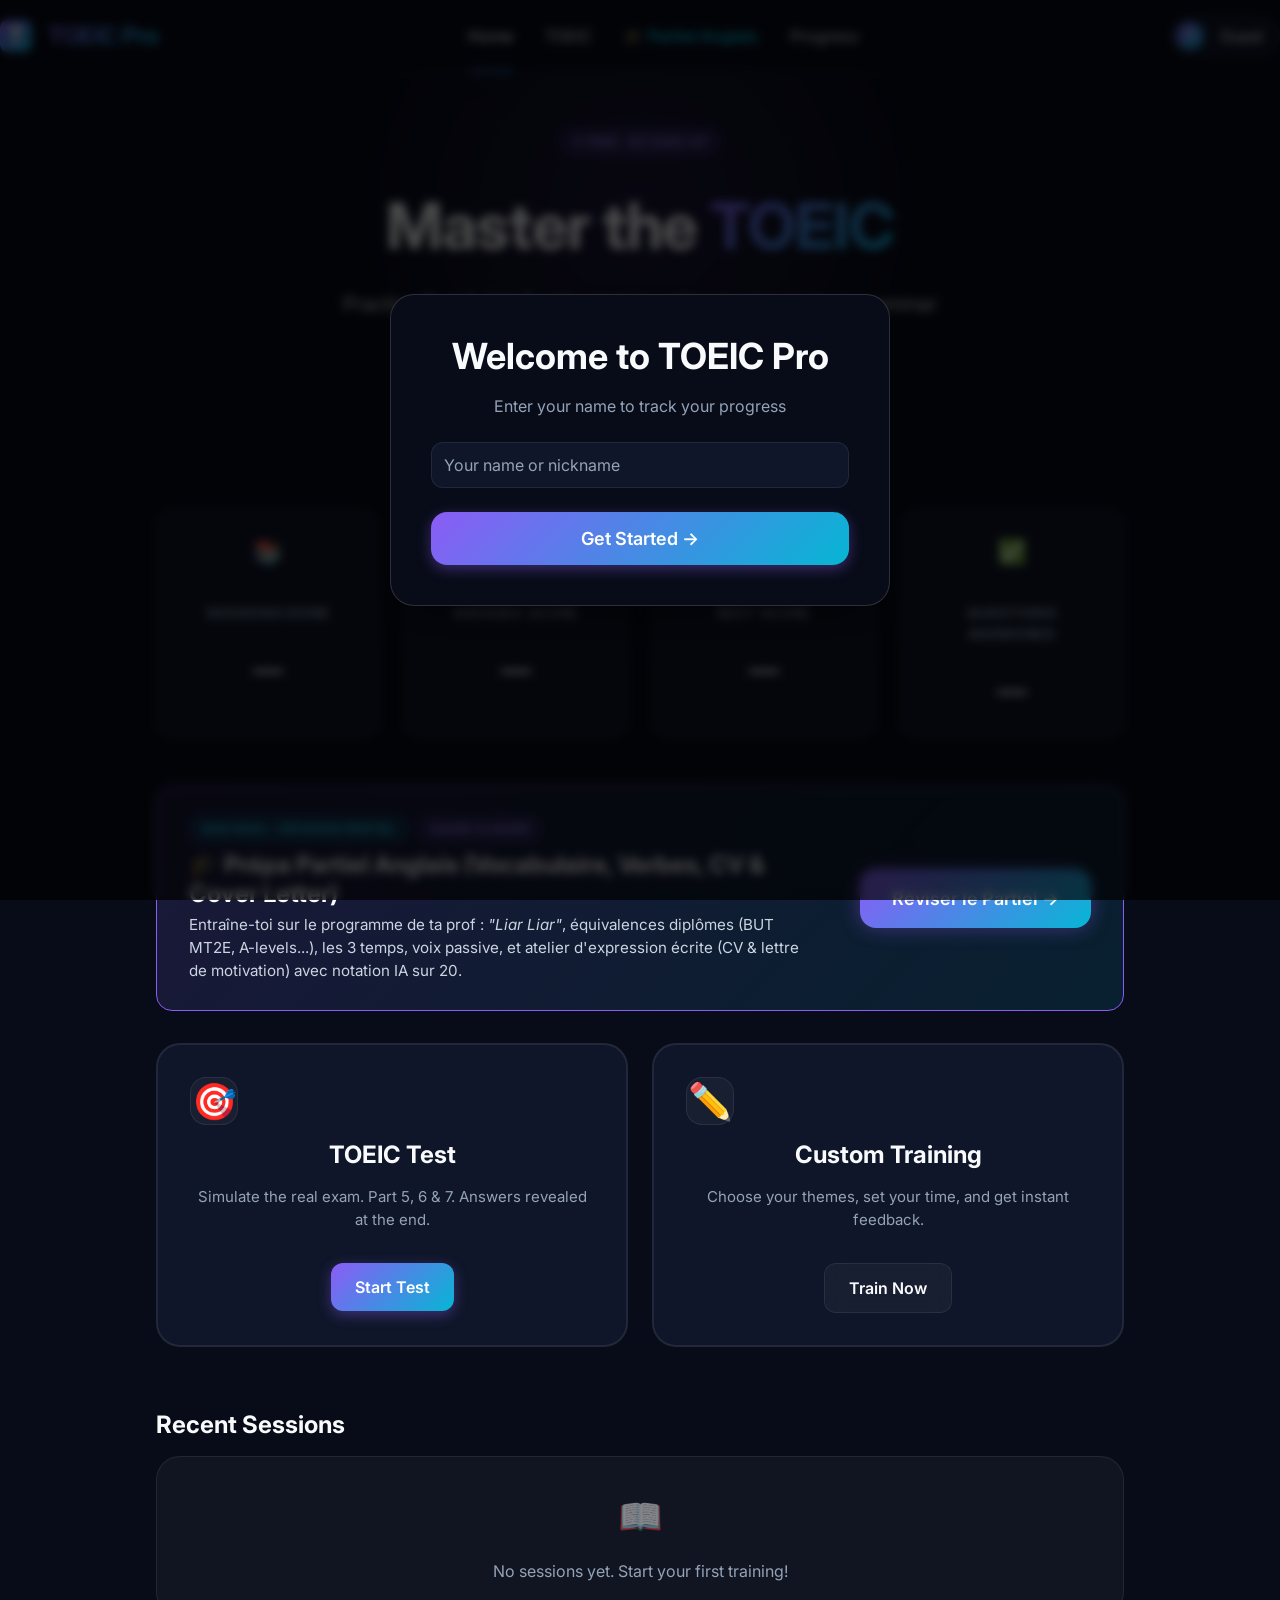
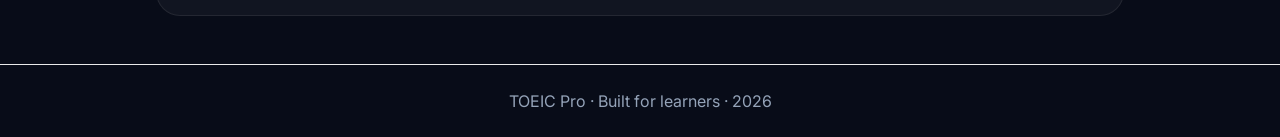
<file: results.html>
<!DOCTYPE html>
<html lang="en">
<head>
    <meta charset="UTF-8">
    <meta name="viewport" content="width=device-width, initial-scale=1.0">
    <title>Session Results | TOEIC Master</title>
    <link href="https://fonts.googleapis.com/css2?family=Inter:wght@400;500;600;700;800&display=swap" rel="stylesheet">
    <link rel="stylesheet" href="css/style.css">
    <style>
        .result-summary-pill {
            display: inline-flex;
            align-items: center;
            gap: 0.5rem;
            padding: 0.5rem 1rem;
            border-radius: var(--radius-full);
            background: rgba(255, 255, 255, 0.05);
            border: 1px solid var(--border);
            font-size: 0.95rem;
            color: var(--text-primary);
        }
        .theme-result-card {
            background: rgba(255, 255, 255, 0.03);
            border: 1px solid var(--border);
            border-radius: var(--radius-md);
            padding: 1rem 1.25rem;
            margin-bottom: 0.75rem;
            transition: var(--transition);
        }
        .theme-result-card:hover {
            background: rgba(255, 255, 255, 0.06);
            border-color: var(--border-strong);
        }
        .review-question-card {
            background: var(--bg-surface);
            border: 1px solid var(--border);
            border-radius: var(--radius-lg);
            padding: 1.5rem;
            box-shadow: 0 4px 20px rgba(0, 0, 0, 0.2);
        }
    </style>
</head>
<body class="theme-dark">
    <nav class="navbar flex-between">
        <a href="index.html" class="nav-logo flex-center" style="text-decoration:none;">
            <div class="nav-logo-icon">T</div>
            <div style="font-weight:700; font-size:1.15rem; color:#f1f5f9; margin-left:0.5rem;">TOEIC<span class="text-gradient">Pro</span></div>
        </a>
        <div class="flex-center" style="gap: 1rem;">
            <a href="index.html" class="nav-link">Home</a>
            <a href="progress.html" class="nav-link">Progress</a>
            <a href="exam.html" class="nav-link" style="color:var(--accent-cyan); font-weight:600;">🎓 Exam Prep</a>
            <div class="user-chip flex-center">
                <div class="user-avatar">?</div>
                <span id="nav-username">User</span>
            </div>
        </div>
    </nav>

    <main class="container" style="padding-top: 100px; padding-bottom: 4rem;">
        <!-- Section 1: SCORE HERO -->
        <section class="mb-8 text-center animate-slide-up" style="animation-delay: 0.1s">
            <h1 id="result-title" class="text-gradient" style="font-size: 2.5rem; margin-bottom: 0.5rem;">Session Complete! 🎉</h1>
            <p id="result-subtitle" style="color: var(--text-secondary); font-size: 1.1rem; margin-bottom: 2rem;">Here is your performance breakdown and detailed review</p>
            
            <div class="score-gauge my-8 mx-auto" style="width: 220px; height: 220px; margin: 0 auto 1.5rem;">
                <svg viewBox="0 0 200 200" style="width:100%; height:100%;">
                    <defs>
                        <linearGradient id="score-gradient" x1="0%" y1="0%" x2="100%" y2="0%">
                            <stop offset="0%" stop-color="#8b5cf6"/>
                            <stop offset="100%" stop-color="#06b6d4"/>
                        </linearGradient>
                    </defs>
                    <circle class="score-gauge-bg" cx="100" cy="100" r="80"/>
                    <circle class="score-gauge-progress" cx="100" cy="100" r="80"/>
                </svg>
                <div class="score-gauge-text">
                    <div class="score-gauge-val" style="font-size: 3.25rem;">0%</div>
                    <div class="score-gauge-label" style="font-size: 0.9rem; font-weight: 600;">Overall Score</div>
                </div>
            </div>
            
            <div id="session-badges" class="flex-center mb-4" style="gap: 0.75rem; flex-wrap: wrap;"></div>
        </section>

        <!-- Section 2: KEY STATS ROW -->
        <section class="grid-4 mb-8 animate-slide-up" style="animation-delay: 0.2s">
            <div class="stat-card" style="padding: 1.25rem;">
                <div class="stat-label">🎯 Accuracy</div>
                <div class="stat-value text-gradient" id="stat-score" style="font-size: 2rem;">0%</div>
            </div>
            <div class="stat-card" style="padding: 1.25rem;">
                <div class="stat-label">✅ Correct Questions</div>
                <div class="stat-value text-success" id="stat-correct" style="font-size: 2rem;">0 / 0</div>
            </div>
            <div class="stat-card" style="padding: 1.25rem;">
                <div class="stat-label">⏱️ Time Elapsed</div>
                <div class="stat-value" id="stat-time" style="font-size: 2rem; color: #f1f5f9;">0m 0s</div>
            </div>
            <div class="stat-card" style="padding: 1.25rem;">
                <div class="stat-label">⚡ Avg Pace</div>
                <div class="stat-value" id="stat-pace" style="font-size: 2rem; color: var(--accent-cyan-light);">—</div>
            </div>
        </section>

        <!-- Section 3: PERFORMANCE BREAKDOWN -->
        <section class="grid-2 mb-8 animate-slide-up" style="animation-delay: 0.3s">
            <div class="card">
                <h3 style="display:flex; align-items:center; gap:0.5rem; margin-bottom:1.25rem;">
                    <span>📊</span> <span>Topic Mastery</span>
                </h3>
                <div id="theme-breakdown"></div>
                <div id="theme-recommendation"></div>
            </div>
            
            <div class="card flex-center flex-col">
                <h3 style="align-self: flex-start; display:flex; align-items:center; gap:0.5rem; margin-bottom:1.25rem;">
                    <span>🎯</span> <span>Radar & Performance Insights</span>
                </h3>
                <div id="radar-wrapper" style="width: 100%; min-height: 280px; display: flex; align-items: center; justify-content: center;">
                    <div class="radar-container" style="width: 100%; aspect-ratio: 1; max-width: 320px;">
                        <canvas id="radar-chart"></canvas>
                    </div>
                </div>
            </div>
        </section>

        <!-- Section 4: MISSED QUESTIONS REVIEW -->
        <section class="mb-8 animate-slide-up" style="animation-delay: 0.4s">
            <div class="flex-between card" id="missed-header" style="cursor: pointer; padding: 1.25rem 1.5rem; border-color: rgba(239, 68, 68, 0.25);">
                <div style="display:flex; align-items:center; gap:0.75rem;">
                    <span style="font-size:1.5rem;">🔍</span>
                    <div>
                        <h3 style="margin: 0; font-size: 1.2rem;">Detailed Mistakes Review</h3>
                        <p class="text-muted" style="margin: 0; font-size: 0.875rem;">See exact questions, correct answers and full grammar explanations</p>
                    </div>
                </div>
                <div style="display:flex; align-items:center; gap:0.75rem;">
                    <span class="badge badge-red" id="missed-count-badge" style="font-size:0.9rem; font-weight:700;">0 errors</span>
                    <span id="missed-toggle" style="font-size:1.2rem; color:var(--text-secondary);">▼</span>
                </div>
            </div>
            <div id="missed-questions-container" class="mt-4" style="display: flex; flex-direction: column; gap: 1.25rem;">
                <!-- Missed questions injected here -->
            </div>
        </section>

        <!-- Section 5: ACTION BUTTONS -->
        <section class="flex-center mb-8 animate-slide-up" style="gap: 1rem; flex-wrap: wrap; animation-delay: 0.5s">
            <button id="btn-drill" class="btn btn-primary btn-lg hidden" style="box-shadow: 0 0 25px rgba(139, 92, 246, 0.4);">
                🔄 Drill These Mistakes
            </button>
            <button id="btn-new" class="btn btn-secondary btn-lg" onclick="window.location.href='selection.html'">
                📚 Start New Session
            </button>
            <a href="exam.html" class="btn btn-secondary btn-lg" style="border-color: var(--accent-cyan); color: var(--accent-cyan-light); text-decoration: none;">
                🎓 Practice Exam Prep
            </a>
            <button id="btn-progress" class="btn btn-ghost btn-lg" onclick="window.location.href='progress.html'">
                📈 Progress Dashboard
            </button>
        </section>
    </main>

    <script type="module" src="js/results.js"></script>
</body>
</html>
</file>
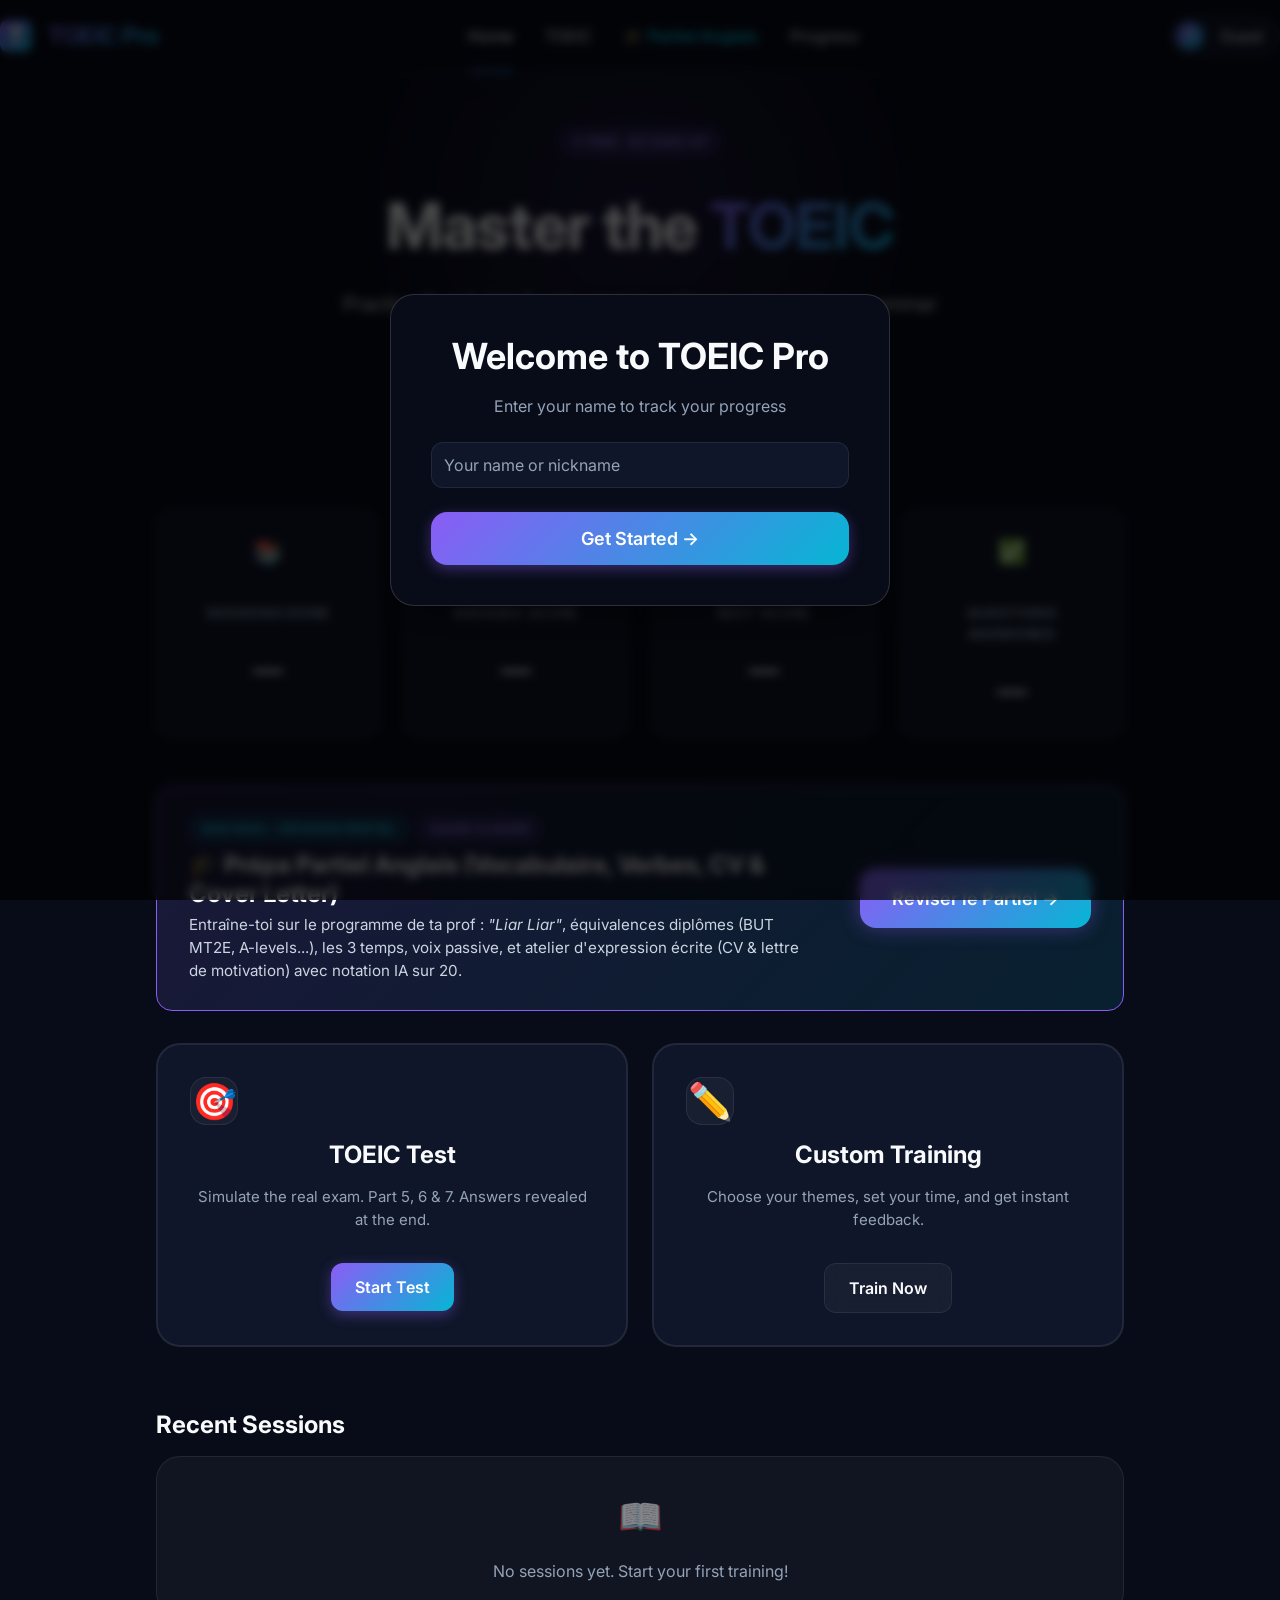
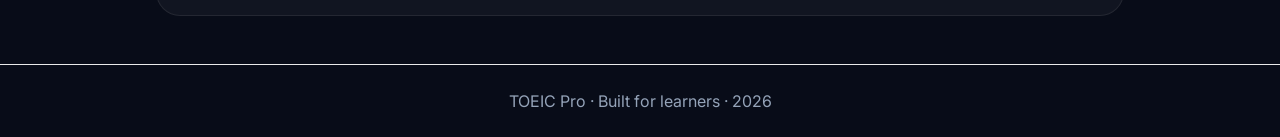
<file: selection.html>
<!DOCTYPE html>
<html lang="en">
<head>
  <meta charset="UTF-8">
  <meta name="viewport" content="width=device-width, initial-scale=1.0">
  <title>Setup Session - TOEIC Practice</title>
  <link rel="stylesheet" href="css/style.css">
  <link href="https://fonts.googleapis.com/css2?family=Inter:wght@400;500;600;700&display=swap" rel="stylesheet">
  <style>
    .mode-card { cursor: pointer; }
    .mode-card.selected { border-color: var(--accent-violet) !important; background: rgba(139, 92, 246, 0.07); }
    .theme-item.selected { border-color: var(--accent-violet); }
    .text-danger { color: var(--error); }
    .part-label { display: flex; align-items: center; gap: 0.75rem; cursor: pointer; padding: 0.5rem 0; font-size: 0.95rem; color: var(--text-secondary); }
    .part-label:hover { color: var(--text-primary); }
  </style>
</head>
<body>
  <nav class="navbar flex-between">
    <a href="index.html" class="nav-logo flex-center" style="text-decoration:none;">
      <div class="nav-logo-icon">T</div>
      <div style="font-weight:700; font-size:1.15rem; color:#f1f5f9; margin-left:0.5rem;">TOEIC<span class="text-gradient">Pro</span></div>
    </a>
    <div class="flex-center" style="gap: 1rem;">
      <a href="index.html" class="nav-link">Home</a>
      <a href="selection.html" class="nav-link active">TOEIC</a>
      <a href="exam.html" class="nav-link" style="color:var(--accent-cyan); font-weight:700;">🎓 Partiel Anglais</a>
      <a href="progress.html" class="nav-link">Progress</a>
      <div class="user-chip flex-center">
        <div class="user-avatar" id="user-avatar">?</div>
        <span id="user-name">Guest</span>
      </div>
    </div>
  </nav>

  <main class="container animate-fade-in" style="padding-top: 96px; padding-bottom: 4rem;">
    <h1 class="text-center mb-8">Set Up Your Session</h1>
    
    <!-- Section 1: MODE SELECTOR -->
    <section class="mb-8">
      <h2 class="mb-4 text-gradient">1. Choose Mode</h2>
      <div class="grid-2">
        <div class="mode-card card" data-mode="toeic">
          <div class="mode-icon" style="font-size: 2rem; margin-bottom: 0.5rem;">🎯</div>
          <h3 class="mode-title">TOEIC Test</h3>
          <p class="mode-desc">Full simulation of reading parts. Standard distribution.</p>
        </div>
        <div class="mode-card card" data-mode="custom">
          <div class="mode-icon" style="font-size: 2rem; margin-bottom: 0.5rem;">✏️</div>
          <h3 class="mode-title">Custom Training</h3>
          <p class="mode-desc">Target specific parts and grammar themes.</p>
        </div>
      </div>
    </section>

    <!-- Section 2: PARTS -->
    <section class="mb-8" id="parts-section">
      <h2 class="mb-4 text-gradient">2. Select Parts</h2>
      <div class="card">
        <div id="parts-custom" style="display:flex; flex-direction:column; gap:0.5rem;">
          <label class="part-label">
            <input type="checkbox" class="custom-checkbox" value="5" checked>
            <span>Part 5 — Incomplete Sentences (Grammar)</span>
          </label>
          <label class="part-label">
            <input type="checkbox" class="custom-checkbox" value="6" checked>
            <span>Part 6 — Text Completion (Grammar in context)</span>
          </label>
          <label class="part-label">
            <input type="checkbox" class="custom-checkbox" value="7" checked>
            <span>Part 7 — Reading Comprehension</span>
          </label>
        </div>
        <div id="parts-toeic" class="hidden">
          <div class="alert-info" style="padding: 1rem; background: rgba(0,200,255,0.1); border-radius: 8px;">
            <span class="badge badge-cyan">Locked</span> Parts 5, 6, and 7 are included in the standard TOEIC Reading test.
          </div>
        </div>
      </div>
    </section>

    <!-- Section 3: THEME SELECTION -->
    <section class="mb-8 hidden" id="themes-section">
      <div class="flex-between mb-4">
        <h2 class="text-gradient m-0">3. Select Themes</h2>
        <div class="tabs" style="display:flex; gap:0.5rem;">
          <button class="btn btn-sm btn-primary" id="tab-quick">Quick</button>
          <button class="btn btn-sm btn-ghost" id="tab-custom">Custom</button>
        </div>
      </div>
      
      <div class="card">
        <div class="flex-between mb-4">
          <span class="theme-count font-bold" id="theme-count">0 Selected</span>
          <div style="display:flex; gap:0.5rem;">
            <button class="btn btn-sm btn-ghost" id="btn-select-all">Select All</button>
            <button class="btn btn-sm btn-ghost" id="btn-deselect-all">Deselect All</button>
          </div>
        </div>
        <div class="theme-grid" id="theme-grid" style="display: grid; gap: 1rem; grid-template-columns: repeat(auto-fill, minmax(280px, 1fr));">
          <!-- Populated by JS -->
        </div>
      </div>
    </section>

    <!-- Section 4: TIME SLIDER -->
    <section class="mb-8">
      <h2 class="mb-4 text-gradient">Time Limit</h2>
      <div class="card time-slider-container">
        <div class="time-presets mb-4" style="display:flex; gap: 10px; flex-wrap: wrap; justify-content: center;">
          <button class="preset-btn btn btn-sm btn-ghost" data-time="5">5 min</button>
          <button class="preset-btn btn btn-sm btn-ghost" data-time="10">10 min</button>
          <button class="preset-btn btn btn-sm btn-ghost" data-time="20">20 min</button>
          <button class="preset-btn btn btn-sm btn-ghost" data-time="30">30 min</button>
          <button class="preset-btn btn btn-sm btn-ghost" data-time="45">45 min</button>
          <button class="preset-btn btn btn-sm btn-primary active" data-time="75">75 min</button>
        </div>
        
        <input type="range" id="time-slider" min="5" max="120" step="5" value="75" style="width: 100%; margin: 1.5rem 0;">
        
        <div class="flex-between mt-4">
          <div class="time-display text-gradient" style="font-size: 2.5rem; font-weight: bold;"><span id="time-value">75</span> min</div>
          <div class="time-display" style="font-size: 1.2rem; color: var(--text-secondary);">~<span id="q-estimate">100</span> questions</div>
        </div>
      </div>
    </section>

    <!-- Section 5: START BUTTON -->
    <div class="text-center mt-8 mb-8" style="display:flex; flex-direction:column; align-items:center;">
      <button class="btn btn-primary btn-lg" id="btn-start" style="width: 100%; max-width: 400px; font-size: 1.25rem;">Start Session →</button>
      <div id="start-error" class="text-danger mt-4 hidden"></div>
    </div>
  </main>

  <script type="module" src="js/selection.js"></script>
</body>
</html>
</file>
<file: css/style.css>
@import url('https://fonts.googleapis.com/css2?family=Inter:wght@300;400;500;600;700;800&family=Fira+Code:wght@400;500&display=swap');

/* ==========================================================================
   CSS VARIABLES - THEME & COLORS
   ========================================================================== */
:root {
  /* Colors - Backgrounds */
  --bg-primary: #080c18;
  --bg-surface: #0f1629;
  --bg-card: rgba(255, 255, 255, 0.04);
  --bg-card-hover: rgba(255, 255, 255, 0.07);
  
  /* Colors - Borders */
  --border: rgba(255, 255, 255, 0.08);
  --border-strong: rgba(255, 255, 255, 0.15);

  /* Colors - Accents */
  --accent-violet: #8b5cf6;
  --accent-violet-light: #a78bfa;
  --accent-violet-dark: #6d28d9;
  --accent-cyan: #06b6d4;
  --accent-cyan-light: #22d3ee;
  
  /* Gradients */
  --gradient-primary: linear-gradient(135deg, #8b5cf6, #06b6d4);
  --gradient-glow-violet: 0 0 40px rgba(139, 92, 246, 0.3);
  --gradient-glow-cyan: 0 0 40px rgba(6, 182, 212, 0.3);

  /* Semantic Colors */
  --success: #10b981;
  --success-bg: rgba(16, 185, 129, 0.1);
  --success-border: rgba(16, 185, 129, 0.3);
  
  --warning: #f59e0b;
  --warning-bg: rgba(245, 158, 11, 0.1);
  
  --error: #ef4444;
  --error-bg: rgba(239, 68, 68, 0.1);
  --error-border: rgba(239, 68, 68, 0.3);

  /* Typography */
  --text-primary: #f8fafc;
  --text-secondary: #cbd5e1;
  --text-muted: #94a3b8;

  /* Border Radius */
  --radius-sm: 8px;
  --radius-md: 12px;
  --radius-lg: 16px;
  --radius-xl: 24px;
  --radius-full: 9999px;

  /* Transitions */
  --transition: all 0.2s cubic-bezier(0.4, 0, 0.2, 1);
  --transition-slow: all 0.4s cubic-bezier(0.4, 0, 0.2, 1);
}

/* ==========================================================================
   BASE RESET & TYPOGRAPHY
   ========================================================================== */
*, *::before, *::after {
  box-sizing: border-box;
  margin: 0;
  padding: 0;
}

html {
  scroll-behavior: smooth;
}

body {
  font-family: 'Inter', -apple-system, BlinkMacSystemFont, "Segoe UI", Roboto, Helvetica, Arial, sans-serif;
  background-color: var(--bg-primary);
  color: var(--text-primary);
  line-height: 1.5;
  -webkit-font-smoothing: antialiased;
  -moz-osx-font-smoothing: grayscale;
  min-height: 100vh;
  display: flex;
  flex-direction: column;
}

h1, h2, h3, h4, h5, h6 {
  color: var(--text-primary);
  font-weight: 700;
  line-height: 1.2;
}

h1 { font-size: 3rem; }
h2 { font-size: 2.25rem; }
h3 { font-size: 1.875rem; }
h4 { font-size: 1.5rem; }
h5 { font-size: 1.25rem; }
h6 { font-size: 1.125rem; }

p {
  color: var(--text-secondary);
  font-size: 1rem;
}

a {
  color: var(--accent-cyan);
  text-decoration: none;
  transition: var(--transition);
}

a:hover {
  color: var(--accent-cyan-light);
}

.text-gradient {
  background: var(--gradient-primary);
  -webkit-background-clip: text;
  -webkit-text-fill-color: transparent;
  background-clip: text;
  color: transparent;
  display: inline-block;
}

/* ==========================================================================
   SCROLLBAR
   ========================================================================== */
::-webkit-scrollbar {
  width: 8px;
  height: 8px;
}

::-webkit-scrollbar-track {
  background: var(--bg-primary);
}

::-webkit-scrollbar-thumb {
  background: var(--border-strong);
  border-radius: var(--radius-full);
}

::-webkit-scrollbar-thumb:hover {
  background: var(--accent-violet);
}

/* ==========================================================================
   LAYOUT
   ========================================================================== */
.container {
  width: 100%;
  max-width: 1100px;
  margin: 0 auto;
  padding: 0 1.5rem;
}

.grid-2 { display: grid; grid-template-columns: repeat(2, 1fr); gap: 1.5rem; }
.grid-3 { display: grid; grid-template-columns: repeat(3, 1fr); gap: 1.5rem; }
.grid-4 { display: grid; grid-template-columns: repeat(4, 1fr); gap: 1.5rem; }

.flex-center { display: flex; align-items: center; justify-content: center; }
.flex-between { display: flex; align-items: center; justify-content: space-between; }
.flex-col { display: flex; flex-direction: column; }
.gap-2 { gap: 0.5rem; }
.gap-4 { gap: 1rem; }
.gap-6 { gap: 1.5rem; }
.gap-8 { gap: 2rem; }

/* ==========================================================================
   NAVBAR
   ========================================================================== */
.navbar {
  position: fixed;
  top: 0;
  left: 0;
  right: 0;
  height: 72px;
  display: flex;
  align-items: center;
  background: rgba(8, 12, 24, 0.8);
  backdrop-filter: blur(20px);
  -webkit-backdrop-filter: blur(20px);
  border-bottom: 1px solid var(--border);
  z-index: 1000;
  transition: var(--transition);
}

.navbar .container {
  display: flex;
  justify-content: space-between;
  align-items: center;
}

.nav-logo {
  font-size: 1.5rem;
  font-weight: 800;
  letter-spacing: -0.5px;
  display: flex;
  align-items: center;
  gap: 0.5rem;
}

.nav-logo-icon {
  width: 32px;
  height: 32px;
  background: var(--gradient-primary);
  border-radius: var(--radius-sm);
  display: flex;
  align-items: center;
  justify-content: center;
  color: white;
  font-weight: 800;
}

.nav-links {
  display: flex;
  gap: 2rem;
}

.nav-link {
  color: var(--text-secondary);
  font-weight: 500;
  position: relative;
}

.nav-link:hover, .nav-link.active {
  color: var(--text-primary);
}

.nav-link.active::after {
  content: '';
  position: absolute;
  bottom: -24px;
  left: 0;
  right: 0;
  height: 2px;
  background: var(--gradient-primary);
  border-radius: 2px 2px 0 0;
  box-shadow: var(--gradient-glow-violet);
}

.user-chip {
  display: flex;
  align-items: center;
  gap: 0.5rem;
  padding: 0.375rem 1rem 0.375rem 0.375rem;
  background: var(--bg-surface);
  border: 1px solid var(--border);
  border-radius: var(--radius-full);
  cursor: pointer;
  transition: var(--transition);
}

.user-chip:hover {
  border-color: var(--border-strong);
  background: var(--bg-card-hover);
}

.user-avatar {
  width: 28px;
  height: 28px;
  border-radius: 50%;
  background: var(--gradient-primary);
  display: flex;
  align-items: center;
  justify-content: center;
  font-weight: 700;
  font-size: 0.875rem;
}

/* ==========================================================================
   HERO SECTION
   ========================================================================== */
.hero {
  padding: 8rem 0 4rem;
  text-align: center;
  position: relative;
  overflow: hidden;
}

.hero::before {
  content: '';
  position: absolute;
  top: -20%;
  left: 50%;
  transform: translateX(-50%);
  width: 600px;
  height: 600px;
  background: radial-gradient(circle, rgba(139,92,246,0.15) 0%, rgba(8,12,24,0) 70%);
  z-index: -1;
  pointer-events: none;
}

.hero h1 {
  font-size: 4rem;
  margin-bottom: 1.5rem;
  letter-spacing: -1px;
}

.hero p.tagline {
  font-size: 1.25rem;
  max-width: 600px;
  margin: 0 auto 3rem;
  color: var(--text-secondary);
}

/* ==========================================================================
   BUTTONS
   ========================================================================== */
.btn {
  display: inline-flex;
  align-items: center;
  justify-content: center;
  gap: 0.5rem;
  font-family: inherit;
  font-weight: 600;
  border-radius: var(--radius-md);
  cursor: pointer;
  transition: var(--transition);
  border: none;
  outline: none;
  padding: 0.75rem 1.5rem;
  font-size: 1rem;
}

.btn:active {
  transform: scale(0.97);
}

.btn:disabled {
  opacity: 0.5;
  cursor: not-allowed;
  transform: none;
}

.btn-primary {
  background: var(--gradient-primary);
  color: white;
  box-shadow: 0 4px 14px 0 rgba(139, 92, 246, 0.39);
}

.btn-primary:hover:not(:disabled) {
  box-shadow: 0 6px 20px rgba(139, 92, 246, 0.5);
  transform: translateY(-1px);
}

.btn-secondary {
  background: var(--bg-card);
  color: var(--text-primary);
  border: 1px solid var(--border);
  backdrop-filter: blur(10px);
}

.btn-secondary:hover:not(:disabled) {
  background: var(--bg-card-hover);
  border-color: var(--border-strong);
}

.btn-ghost {
  background: transparent;
  color: var(--text-secondary);
}

.btn-ghost:hover:not(:disabled) {
  background: var(--bg-card);
  color: var(--text-primary);
}

.btn-danger {
  background: rgba(239, 68, 68, 0.1);
  color: var(--error);
  border: 1px solid var(--error-border);
}

.btn-danger:hover:not(:disabled) {
  background: var(--error);
  color: white;
  box-shadow: 0 4px 14px 0 rgba(239, 68, 68, 0.39);
}

.btn-sm {
  padding: 0.5rem 1rem;
  font-size: 0.875rem;
  border-radius: var(--radius-sm);
}

.btn-lg {
  padding: 1rem 2rem;
  font-size: 1.125rem;
  border-radius: var(--radius-lg);
}

/* ==========================================================================
   CARDS
   ========================================================================== */
.card {
  background: var(--bg-card);
  backdrop-filter: blur(20px);
  -webkit-backdrop-filter: blur(20px);
  border: 1px solid var(--border);
  border-radius: var(--radius-xl);
  padding: 2rem;
  transition: var(--transition-slow);
}

.card:hover {
  transform: translateY(-4px);
  border-color: var(--border-strong);
  box-shadow: 0 10px 40px -10px rgba(0,0,0,0.5);
}

/* ==========================================================================
   MODE SELECTOR
   ========================================================================== */
.mode-card {
  position: relative;
  background: var(--bg-surface);
  border: 2px solid var(--border);
  border-radius: var(--radius-xl);
  padding: 2rem;
  cursor: pointer;
  transition: var(--transition);
  text-align: left;
  overflow: hidden;
}

.mode-card:hover {
  border-color: var(--border-strong);
  background: var(--bg-card-hover);
  transform: translateY(-4px);
}

.mode-card.selected {
  border-color: var(--accent-violet);
  background: linear-gradient(180deg, rgba(139,92,246,0.1) 0%, rgba(8,12,24,0) 100%);
  box-shadow: var(--gradient-glow-violet);
}

.mode-card.selected::before {
  content: '';
  position: absolute;
  top: 0; left: 0; right: 0;
  height: 4px;
  background: var(--gradient-primary);
}

.mode-icon {
  width: 48px;
  height: 48px;
  border-radius: var(--radius-lg);
  background: var(--bg-card);
  display: flex;
  align-items: center;
  justify-content: center;
  font-size: 1.5rem;
  margin-bottom: 1.5rem;
  color: var(--accent-cyan);
  border: 1px solid var(--border);
}

.mode-card.selected .mode-icon {
  background: var(--gradient-primary);
  color: white;
  border: none;
}

.mode-title {
  font-size: 1.5rem;
  font-weight: 700;
  margin-bottom: 0.5rem;
}

.mode-desc {
  color: var(--text-secondary);
  font-size: 0.9375rem;
}

/* ==========================================================================
   STAT WIDGETS
   ========================================================================== */
.stat-card {
  background: var(--bg-surface);
  border: 1px solid var(--border);
  border-radius: var(--radius-lg);
  padding: 1.5rem;
  display: flex;
  flex-direction: column;
  gap: 0.5rem;
  transition: var(--transition);
}

.stat-card:hover {
  border-color: var(--border-strong);
}

.stat-label {
  color: var(--text-secondary);
  font-size: 0.875rem;
  font-weight: 500;
  text-transform: uppercase;
  letter-spacing: 0.05em;
}

.stat-value {
  font-size: 2rem;
  font-weight: 700;
  color: var(--text-primary);
}

.stat-trend {
  display: flex;
  align-items: center;
  gap: 0.25rem;
  font-size: 0.875rem;
  font-weight: 500;
}

.stat-trend.up { color: var(--success); }
.stat-trend.down { color: var(--error); }
.stat-trend.neutral { color: var(--text-muted); }

/* ==========================================================================
   THEME SELECTION
   ========================================================================== */
.theme-grid {
  display: grid;
  grid-template-columns: repeat(auto-fill, minmax(280px, 1fr));
  gap: 1rem;
}

.theme-item {
  background: var(--bg-surface);
  border: 1px solid var(--border);
  border-radius: var(--radius-md);
  padding: 1.25rem;
  cursor: pointer;
  transition: var(--transition);
  position: relative;
  overflow: hidden;
}

.theme-item:hover {
  border-color: var(--border-strong);
  background: var(--bg-card-hover);
}

.theme-item.selected {
  border-color: var(--accent-violet);
  background: rgba(139,92,246,0.05);
}

.theme-header {
  display: flex;
  align-items: center;
  justify-content: space-between;
}

.theme-title-group {
  display: flex;
  align-items: center;
  gap: 1rem;
}

/* Custom Checkbox */
.custom-checkbox {
  appearance: none;
  width: 20px;
  height: 20px;
  border: 2px solid var(--border-strong);
  border-radius: 4px;
  background: var(--bg-primary);
  cursor: pointer;
  position: relative;
  transition: var(--transition);
}

.custom-checkbox:checked {
  background: var(--accent-violet);
  border-color: var(--accent-violet);
}

.custom-checkbox:checked::after {
  content: '';
  position: absolute;
  left: 5px;
  top: 1px;
  width: 6px;
  height: 12px;
  border: solid white;
  border-width: 0 2px 2px 0;
  transform: rotate(45deg);
}

.theme-name {
  font-weight: 600;
  font-size: 1rem;
}

.theme-count {
  background: var(--bg-card);
  color: var(--text-secondary);
  font-size: 0.75rem;
  padding: 0.25rem 0.5rem;
  border-radius: var(--radius-full);
}

.subtopics-panel {
  margin-top: 1rem;
  padding-top: 1rem;
  border-top: 1px dashed var(--border);
  display: none;
  animation: fadeIn 0.3s ease;
}

.theme-item.expanded .subtopics-panel {
  display: block;
}

.subtopic-item {
  display: flex;
  align-items: center;
  gap: 0.75rem;
  padding: 0.5rem 0;
  color: var(--text-secondary);
  font-size: 0.875rem;
}

.subtopic-item:hover {
  color: var(--text-primary);
}

/* ==========================================================================
   TIME SLIDER
   ========================================================================== */
.time-slider-container {
  background: var(--bg-surface);
  border: 1px solid var(--border);
  border-radius: var(--radius-lg);
  padding: 2rem;
}

.time-presets {
  display: flex;
  gap: 0.5rem;
  margin-bottom: 2rem;
  flex-wrap: wrap;
}

.preset-btn {
  background: var(--bg-card);
  border: 1px solid var(--border);
  color: var(--text-secondary);
  padding: 0.5rem 1rem;
  border-radius: var(--radius-full);
  font-size: 0.875rem;
  font-weight: 500;
  cursor: pointer;
  transition: var(--transition);
}

.preset-btn:hover {
  background: var(--bg-card-hover);
  color: var(--text-primary);
}

.preset-btn.active {
  background: var(--accent-violet);
  color: white;
  border-color: var(--accent-violet);
}

input[type=range] {
  -webkit-appearance: none;
  width: 100%;
  background: transparent;
}

input[type=range]:focus {
  outline: none;
}

input[type=range]::-webkit-slider-runnable-track {
  width: 100%;
  height: 6px;
  cursor: pointer;
  background: var(--border-strong);
  border-radius: var(--radius-full);
}

input[type=range]::-webkit-slider-thumb {
  height: 20px;
  width: 20px;
  border-radius: 50%;
  background: var(--accent-cyan);
  cursor: pointer;
  -webkit-appearance: none;
  margin-top: -7px;
  box-shadow: 0 0 10px rgba(6, 182, 212, 0.5);
  transition: var(--transition);
}

input[type=range]::-webkit-slider-thumb:hover {
  transform: scale(1.2);
}

.time-display {
  text-align: center;
  font-size: 2.5rem;
  font-weight: 700;
  margin-top: 1.5rem;
  color: var(--text-primary);
}

/* ==========================================================================
   QUIZ INTERFACE
   ========================================================================== */
.quiz-header {
  margin-bottom: 2rem;
}

.quiz-progress {
  height: 4px;
  background: var(--border-strong);
  border-radius: var(--radius-full);
  margin-bottom: 1rem;
  overflow: hidden;
}

.quiz-progress-bar {
  height: 100%;
  background: var(--gradient-primary);
  width: 0%;
  transition: width 0.3s ease;
}

.timer-bar-container {
  height: 2px;
  background: var(--bg-primary);
  position: fixed;
  top: 72px; /* below navbar */
  left: 0;
  right: 0;
  z-index: 900;
}

.timer-bar {
  height: 100%;
  background: var(--accent-cyan);
  width: 100%;
  transition: width 1s linear;
}

.timer-bar.low {
  background: var(--error);
  animation: timerPulse 1s infinite;
}

.timer-badge {
  background: var(--bg-surface);
  border: 1px solid var(--border);
  padding: 0.5rem 1rem;
  border-radius: var(--radius-full);
  font-family: 'Fira Code', monospace;
  font-weight: 600;
  display: flex;
  align-items: center;
  gap: 0.5rem;
  transition: var(--transition);
}

.timer-badge.low {
  color: var(--error);
  border-color: var(--error-border);
  background: var(--error-bg);
  animation: pulse 1s infinite;
}

.quiz-card {
  max-width: 800px;
  margin: 0 auto;
}

.question-meta {
  display: flex;
  justify-content: space-between;
  align-items: center;
  margin-bottom: 1.5rem;
}

.question-text {
  font-size: 1.5rem;
  font-weight: 500;
  line-height: 1.6;
  margin-bottom: 2.5rem;
}

.options-grid {
  display: grid;
  gap: 1rem;
}

.options-grid.grid-2x2 {
  grid-template-columns: 1fr 1fr;
}

.option {
  display: flex;
  align-items: flex-start;
  gap: 1rem;
  background: var(--bg-surface);
  border: 2px solid var(--border);
  padding: 1.25rem;
  border-radius: var(--radius-lg);
  cursor: pointer;
  transition: var(--transition);
  text-align: left;
  width: 100%;
  font-size: 1rem;
  color: var(--text-primary);
}

.option:hover:not(:disabled) {
  border-color: var(--border-strong);
  background: var(--bg-card-hover);
  transform: translateX(4px);
}

.option.selected {
  border-color: var(--accent-violet);
  background: rgba(139,92,246,0.1);
}

.option.correct {
  border-color: var(--success);
  background: var(--success-bg);
  animation: correctFlash 0.5s;
}

.option.wrong {
  border-color: var(--error);
  background: var(--error-bg);
  animation: wrongFlash 0.5s;
}

.option.reveal-correct {
  border-color: var(--success);
  box-shadow: 0 0 15px rgba(16, 185, 129, 0.3);
}

.option-prefix {
  width: 28px;
  height: 28px;
  flex-shrink: 0;
  background: var(--bg-card);
  border-radius: 6px;
  display: flex;
  align-items: center;
  justify-content: center;
  font-weight: 600;
  font-size: 0.875rem;
  color: var(--text-secondary);
}

.option.selected .option-prefix { background: var(--accent-violet); color: white; }
.option.correct .option-prefix, .option.reveal-correct .option-prefix { background: var(--success); color: white; }
.option.wrong .option-prefix { background: var(--error); color: white; }

.explanation-box {
  margin-top: 2rem;
  padding: 1.5rem;
  border-radius: var(--radius-lg);
  border-left: 4px solid var(--border);
  background: var(--bg-surface);
  animation: slideUp 0.4s ease;
  display: none;
}

.explanation-box.visible {
  display: block;
}

.explanation-box.is-correct {
  border-left-color: var(--success);
  background: linear-gradient(90deg, var(--success-bg) 0%, var(--bg-surface) 100%);
}

.explanation-box.is-wrong {
  border-left-color: var(--error);
  background: linear-gradient(90deg, var(--error-bg) 0%, var(--bg-surface) 100%);
}

.passage-box {
  background: var(--bg-surface);
  border: 1px solid var(--border);
  border-radius: var(--radius-lg);
  padding: 1.5rem;
  max-height: 400px;
  overflow-y: auto;
  font-family: 'Fira Code', monospace;
  font-size: 0.9375rem;
  line-height: 1.8;
  margin-bottom: 2rem;
}

/* ==========================================================================
   RESULTS & STATS
   ========================================================================== */
.score-gauge {
  width: 200px;
  height: 200px;
  position: relative;
  margin: 0 auto 2rem;
}

.score-gauge svg {
  width: 100%;
  height: 100%;
  transform: rotate(-90deg);
}

.score-gauge-bg {
  fill: none;
  stroke: var(--bg-surface);
  stroke-width: 12;
}

.score-gauge-progress {
  fill: none;
  stroke: url(#score-gradient);
  stroke-width: 12;
  stroke-linecap: round;
  stroke-dasharray: 502; /* 2 * pi * r (r=80) */
  stroke-dashoffset: 502;
  transition: stroke-dashoffset 1.5s ease-out;
}

.score-gauge-text {
  position: absolute;
  top: 50%;
  left: 50%;
  transform: translate(-50%, -50%);
  text-align: center;
}

.score-gauge-val {
  font-size: 3rem;
  font-weight: 800;
  line-height: 1;
  background: var(--gradient-primary);
  -webkit-background-clip: text;
  -webkit-text-fill-color: transparent;
}

.score-gauge-label {
  font-size: 0.875rem;
  color: var(--text-secondary);
  text-transform: uppercase;
  letter-spacing: 1px;
  margin-top: 0.25rem;
}

.theme-bar-row {
  display: flex;
  align-items: center;
  gap: 1rem;
  margin-bottom: 1rem;
}

.theme-bar-label {
  width: 150px;
  font-size: 0.875rem;
  white-space: nowrap;
  overflow: hidden;
  text-overflow: ellipsis;
}

.theme-bar-track {
  flex-grow: 1;
  height: 8px;
  background: var(--bg-surface);
  border-radius: var(--radius-full);
  overflow: hidden;
}

.theme-bar-fill {
  height: 100%;
  border-radius: var(--radius-full);
}

.theme-bar-fill.good { background: var(--success); }
.theme-bar-fill.avg { background: var(--warning); }
.theme-bar-fill.poor { background: var(--error); }

.theme-bar-pct {
  width: 40px;
  text-align: right;
  font-size: 0.875rem;
  font-weight: 600;
}

.radar-container {
  width: 100%;
  max-width: 400px;
  aspect-ratio: 1/1;
  margin: 0 auto;
}

.session-table {
  width: 100%;
  border-collapse: collapse;
}

.session-table th {
  text-align: left;
  padding: 1rem;
  color: var(--text-secondary);
  font-weight: 500;
  font-size: 0.875rem;
  border-bottom: 1px solid var(--border);
}

.session-table td {
  padding: 1rem;
  border-bottom: 1px solid var(--border);
  font-size: 0.9375rem;
}

.session-table tr:hover td {
  background: var(--bg-card-hover);
}

.streak-widget {
  display: inline-flex;
  align-items: center;
  gap: 0.5rem;
  background: rgba(245, 158, 11, 0.1);
  border: 1px solid rgba(245, 158, 11, 0.3);
  padding: 0.5rem 1rem;
  border-radius: var(--radius-full);
  color: var(--warning);
  font-weight: 600;
}

.streak-fire {
  font-size: 1.25rem;
  animation: pulse 2s infinite;
}

.empty-state {
  text-align: center;
  padding: 4rem 2rem;
  color: var(--text-muted);
}

.empty-state-icon {
  font-size: 3rem;
  margin-bottom: 1rem;
  opacity: 0.5;
}

/* ==========================================================================
   MODAL & FORMS
   ========================================================================== */
.modal-overlay {
  position: fixed;
  top: 0; left: 0; right: 0; bottom: 0;
  background: rgba(0, 0, 0, 0.7);
  backdrop-filter: blur(5px);
  -webkit-backdrop-filter: blur(5px);
  display: flex;
  align-items: center;
  justify-content: center;
  z-index: 2000;
  opacity: 0;
  pointer-events: none;
  transition: opacity 0.3s ease;
}

.modal-overlay.active {
  opacity: 1;
  pointer-events: auto;
}

.modal-box {
  background: var(--bg-primary);
  border: 1px solid var(--border-strong);
  border-radius: var(--radius-xl);
  padding: 2.5rem;
  width: 90%;
  max-width: 500px;
  transform: translateY(20px);
  transition: transform 0.3s ease;
  box-shadow: 0 25px 50px -12px rgba(0, 0, 0, 0.5);
}

.modal-overlay.active .modal-box {
  transform: translateY(0);
}

.input-group {
  margin-bottom: 1.5rem;
}

.input-label {
  display: block;
  margin-bottom: 0.5rem;
  color: var(--text-secondary);
  font-size: 0.875rem;
  font-weight: 500;
}

.input {
  width: 100%;
  background: var(--bg-surface);
  border: 1px solid var(--border);
  color: var(--text-primary);
  padding: 0.75rem 1rem;
  border-radius: var(--radius-md);
  font-family: inherit;
  font-size: 1rem;
  transition: var(--transition);
}

.input:focus {
  outline: none;
  border-color: var(--accent-violet);
  box-shadow: 0 0 0 2px rgba(139, 92, 246, 0.2);
}

.input::placeholder {
  color: var(--text-muted);
}

/* ==========================================================================
   BADGES & ALERTS
   ========================================================================== */
.badge {
  display: inline-block;
  padding: 0.25rem 0.75rem;
  border-radius: var(--radius-full);
  font-size: 0.75rem;
  font-weight: 600;
  text-transform: uppercase;
  letter-spacing: 0.5px;
}

.badge-violet { background: rgba(139, 92, 246, 0.15); color: var(--accent-violet-light); border: 1px solid rgba(139, 92, 246, 0.3); }
.badge-cyan { background: rgba(6, 182, 212, 0.15); color: var(--accent-cyan-light); border: 1px solid rgba(6, 182, 212, 0.3); }
.badge-green { background: var(--success-bg); color: var(--success); border: 1px solid var(--success-border); }
.badge-red { background: var(--error-bg); color: var(--error); border: 1px solid var(--error-border); }

.alert {
  padding: 1rem;
  border-radius: var(--radius-md);
  margin-bottom: 1rem;
  font-size: 0.9375rem;
  display: flex;
  align-items: center;
  gap: 0.75rem;
}

.alert-success { background: var(--success-bg); border: 1px solid var(--success-border); color: var(--success); }
.alert-error { background: var(--error-bg); border: 1px solid var(--error-border); color: var(--error); }
.alert-info { background: rgba(6, 182, 212, 0.1); border: 1px solid rgba(6, 182, 212, 0.3); color: var(--accent-cyan-light); }

/* ==========================================================================
   UTILITIES
   ========================================================================== */
.hidden { display: none !important; }
.visible { display: block !important; }
.invisible { visibility: hidden; }

.mt-2 { margin-top: 0.5rem; }
.mt-4 { margin-top: 1rem; }
.mt-6 { margin-top: 1.5rem; }
.mt-8 { margin-top: 2rem; }
.mb-2 { margin-bottom: 0.5rem; }
.mb-4 { margin-bottom: 1rem; }
.mb-6 { margin-bottom: 1.5rem; }
.mb-8 { margin-bottom: 2rem; }
.my-4 { margin-top: 1rem; margin-bottom: 1rem; }
.my-8 { margin-top: 2rem; margin-bottom: 2rem; }

.text-center { text-align: center; }
.text-right { text-align: right; }
.text-left { text-align: left; }

.text-success { color: var(--success); }
.text-error { color: var(--error); }
.text-warning { color: var(--warning); }
.text-muted { color: var(--text-muted); }

.truncate {
  white-space: nowrap;
  overflow: hidden;
  text-overflow: ellipsis;
}

/* ==========================================================================
   ANIMATIONS
   ========================================================================== */
@keyframes fadeIn {
  from { opacity: 0; transform: translateY(10px); }
  to { opacity: 1; transform: none; }
}

@keyframes slideUp {
  from { opacity: 0; transform: translateY(30px); }
  to { opacity: 1; transform: none; }
}

@keyframes pulse {
  0%, 100% { opacity: 1; }
  50% { opacity: 0.6; }
}

@keyframes correctFlash {
  0% { background: var(--success-bg); }
  100% { background: transparent; }
}

@keyframes wrongFlash {
  0% { background: var(--error-bg); }
  100% { background: transparent; }
}

@keyframes timerPulse {
  0%, 100% { opacity: 1; }
  50% { opacity: 0.7; box-shadow: 0 0 15px rgba(239, 68, 68, 0.5); }
}

@keyframes shimmer {
  0% { background-position: -1000px 0; }
  100% { background-position: 1000px 0; }
}

.animate-fade-in { animation: fadeIn 0.4s ease forwards; }
.animate-slide-up { animation: slideUp 0.5s ease forwards; }

.loading-skeleton {
  background: linear-gradient(90deg, var(--bg-surface) 25%, var(--bg-card) 50%, var(--bg-surface) 75%);
  background-size: 1000px 100%;
  animation: shimmer 2s infinite linear;
  border-radius: var(--radius-md);
}

/* ==========================================================================
   RESPONSIVE (MEDIA QUERIES)
   ========================================================================== */
@media (max-width: 992px) {
  .grid-4 { grid-template-columns: repeat(2, 1fr); }
  .hero h1 { font-size: 3rem; }
}

@media (max-width: 768px) {
  .grid-2, .grid-3, .grid-4 { grid-template-columns: 1fr; }
  
  .hero h1 { font-size: 2.5rem; }
  .hero p.tagline { font-size: 1.125rem; }
  
  .navbar .nav-links { display: none; /* Add hamburger menu logic in JS if needed */ }
  
  .btn { width: 100%; }
  
  .options-grid.grid-2x2 { grid-template-columns: 1fr; }
  
  .card { padding: 1.5rem; }
  
  .modal-box { padding: 1.5rem; }
  
  .time-display { font-size: 2rem; }
}

@media (max-width: 480px) {
  .hero h1 { font-size: 2rem; }
  .score-gauge { width: 150px; height: 150px; }
  .score-gauge-val { font-size: 2rem; }
}

/* ==========================================================================
   EXPRESSION ÉCRITE / WRITING LAB STYLES
   ========================================================================== */
.writing-hero-card {
  background: linear-gradient(135deg, rgba(139, 92, 246, 0.18) 0%, rgba(6, 182, 212, 0.15) 100%);
  border: 1.5px solid var(--accent-violet);
  border-radius: var(--radius-xl);
  padding: 2rem 2.25rem;
  box-shadow: 0 10px 35px rgba(139, 92, 246, 0.2);
  position: relative;
  overflow: hidden;
  transition: var(--transition);
}

.writing-hero-card:hover {
  box-shadow: 0 15px 45px rgba(139, 92, 246, 0.3);
  border-color: var(--accent-cyan);
}

.writing-tab-btn {
  background: rgba(255, 255, 255, 0.05);
  border: 1px solid var(--border);
  color: var(--text-secondary);
  padding: 0.65rem 1.25rem;
  border-radius: var(--radius-full);
  font-weight: 600;
  font-size: 0.95rem;
  cursor: pointer;
  transition: var(--transition);
  display: inline-flex;
  align-items: center;
  gap: 0.5rem;
}

.writing-tab-btn:hover {
  background: rgba(255, 255, 255, 0.1);
  color: #fff;
}

.writing-tab-btn.active {
  background: var(--gradient-primary);
  color: #fff;
  border-color: transparent;
  box-shadow: 0 0 20px rgba(139, 92, 246, 0.4);
}

.writing-textarea {
  width: 100%;
  min-height: 440px;
  background: rgba(15, 22, 41, 0.85);
  border: 2px solid var(--border-strong);
  border-radius: var(--radius-lg);
  padding: 1.5rem;
  color: #f8fafc;
  font-family: 'Inter', -apple-system, sans-serif;
  font-size: 1.05rem;
  line-height: 1.7;
  resize: vertical;
  outline: none;
  transition: var(--transition);
  box-shadow: inset 0 2px 8px rgba(0, 0, 0, 0.4);
}

.writing-textarea:focus {
  border-color: var(--accent-cyan);
  background: rgba(15, 22, 41, 0.95);
  box-shadow: 0 0 25px rgba(6, 182, 212, 0.25), inset 0 2px 8px rgba(0, 0, 0, 0.4);
}

.checklist-card {
  background: var(--bg-surface);
  border: 1px solid var(--border);
  border-radius: var(--radius-lg);
  padding: 1.5rem;
}

.checklist-item {
  display: flex;
  align-items: flex-start;
  gap: 0.75rem;
  padding: 0.6rem 0;
  border-bottom: 1px solid rgba(255, 255, 255, 0.05);
  font-size: 0.925rem;
  line-height: 1.4;
  color: var(--text-secondary);
}

.checklist-item:last-child {
  border-bottom: none;
}

.checklist-item.done {
  color: #f1f5f9;
}

.checklist-icon {
  width: 20px;
  height: 20px;
  border-radius: 50%;
  display: inline-flex;
  align-items: center;
  justify-content: center;
  font-size: 0.75rem;
  flex-shrink: 0;
  margin-top: 1px;
}

.checklist-item.done .checklist-icon {
  background: var(--success-bg);
  border: 1.5px solid var(--success);
  color: var(--success);
}

.checklist-item:not(.done) .checklist-icon {
  background: rgba(255, 255, 255, 0.05);
  border: 1.5px dashed var(--text-muted);
  color: transparent;
}

.mistake-card {
  background: rgba(239, 68, 68, 0.08);
  border: 1px solid rgba(239, 68, 68, 0.3);
  border-left: 4px solid var(--error);
  border-radius: var(--radius-md);
  padding: 1.15rem 1.25rem;
  margin-bottom: 1rem;
}

.strength-card {
  background: rgba(16, 185, 129, 0.08);
  border: 1px solid rgba(16, 185, 129, 0.3);
  border-left: 4px solid var(--success);
  border-radius: var(--radius-md);
  padding: 1rem 1.25rem;
  margin-bottom: 0.75rem;
  display: flex;
  align-items: flex-start;
  gap: 0.75rem;
  color: #e2e8f0;
}

.penalty-pill {
  background: rgba(239, 68, 68, 0.2);
  color: #f87171;
  border: 1px solid rgba(239, 68, 68, 0.4);
  padding: 0.2rem 0.6rem;
  border-radius: var(--radius-full);
  font-weight: 700;
  font-size: 0.8rem;
  display: inline-block;
}

.category-bar-bg {
  width: 100%;
  height: 8px;
  background: rgba(255, 255, 255, 0.08);
  border-radius: var(--radius-full);
  overflow: hidden;
  margin-top: 0.35rem;
}

.category-bar-fill {
  height: 100%;
  border-radius: var(--radius-full);
  transition: width 0.8s ease;
}

.model-answer-pre {
  background: rgba(0, 0, 0, 0.4);
  border: 1px solid var(--border-strong);
  border-radius: var(--radius-md);
  padding: 1.5rem;
  color: #e2e8f0;
  font-family: inherit;
  font-size: 0.95rem;
  line-height: 1.7;
  white-space: pre-wrap;
  word-break: break-word;
  max-height: 480px;
  overflow-y: auto;
}
</file>
